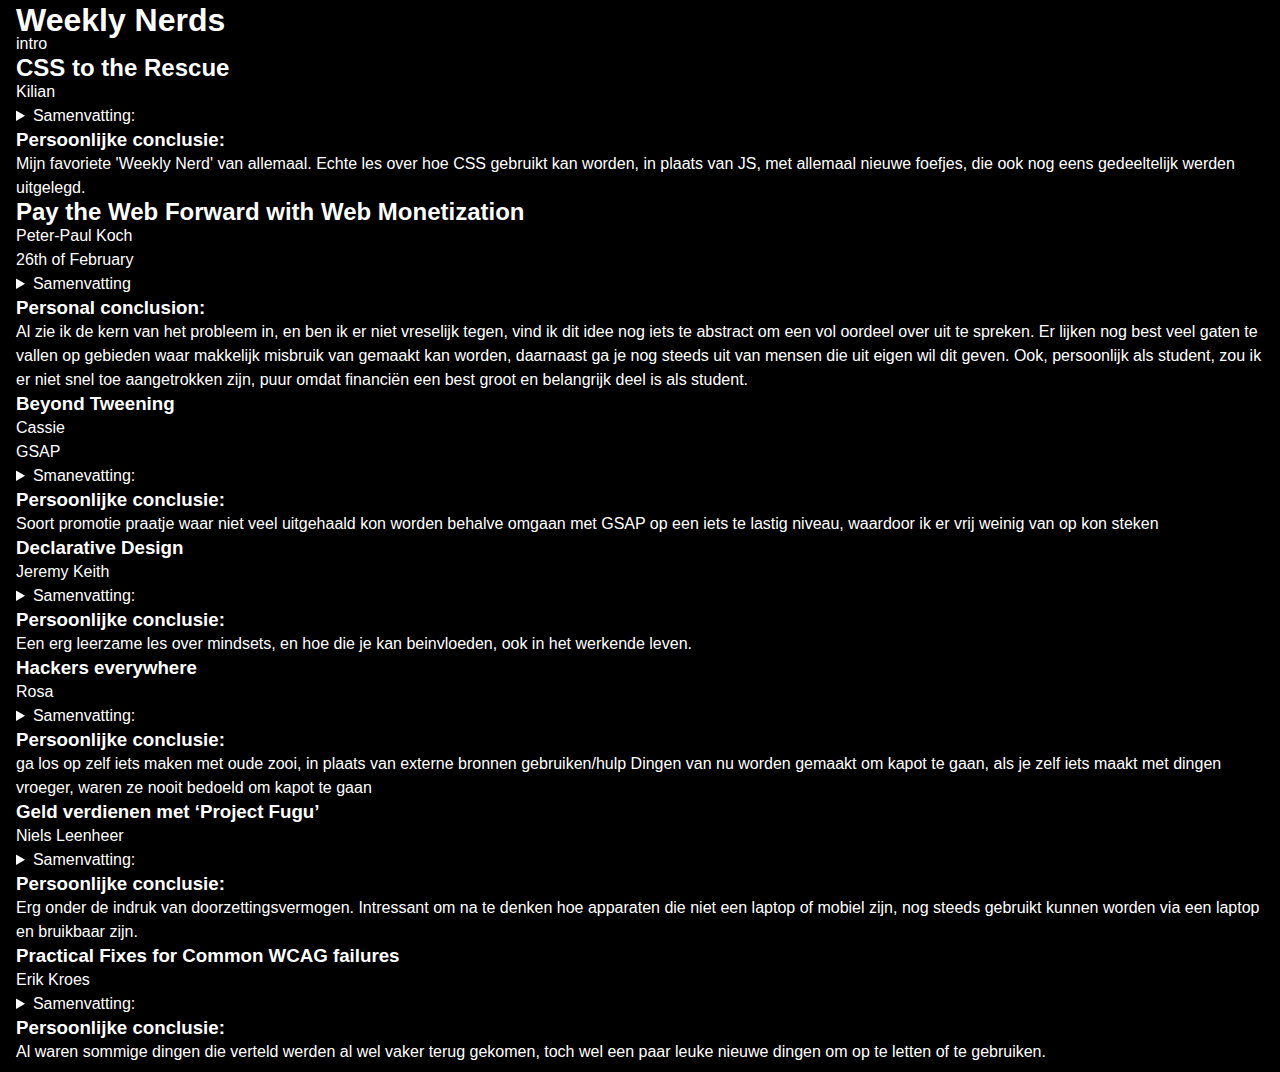
<file: index.html>
<!DOCTYPE html>
<html lang="en">

<head>
    <meta charset="UTF-8">
    <meta name="viewport" content="width=device-width, initial-scale=1.0">
    <link rel="stylesheet" href="style.css">
    <title>Weekly Nerds</title>
</head>

<body>
    <header>

    </header>
    <main>
        <section>
            <h1>Weekly Nerds</h1>
            <p>intro</p>
        </section>
        <section>
            <ul>
                <li>
                    <article>
                        <h2>CSS to the Rescue</h2>
                        <p>Kilian </p>
                        <details>
                            <summary>Samenvatting:</summary>
                        </details>
                        <h3>Persoonlijke conclusie:</h3>
                        <p>Mijn favoriete 'Weekly Nerd' van allemaal. Echte les over hoe CSS gebruikt kan worden, in
                            plaats van JS, met allemaal nieuwe foefjes, die ook nog eens gedeeltelijk werden uitgelegd.
                        </p>
                    </article>
                </li>
                <li>
                    <article>
                        <h2>Pay the Web Forward with Web Monetization </h2>
                        <p>Peter-Paul Koch</p>
                        <p>26th of February</p>
                        <details>
                            <summary>Samenvatting</summary>
                            1. Why do we think all websites should be free?
                            Komt uit de jaren 90, alle nieuws moest gratis zijn, want mensen moest afleren voor nieuws
                            te betalen.
                            Als websites gratis zijn, zijn ad’s de enige oplossing. Dus ad’s betalen ook niet echt goed.
                            “If you use my articles to cut down your web dev time you are in a B-to-B relationship with
                            me” - Paul Bakaus
                            Websites verlenen je een dienst waar ze een vergoeding voor zouden moeten horen krijgen.
                            Als we zo doorgaan, dan krijgen we uiteindelijk alleen maar te zien wat de rijke idioten
                            willen dat we zien.
                            “Het maakt niet uit wat de hype is, als er maar een hype is.”
                            We moeten leren zelf voor toegang tot websites leren te betalen, anders verliezen we tegen
                            de
                            “We need to take back the web.” -> maar geld?
                            Het is een gewoonte, een slechte gewoonte met niet te betalen voor de inspiratie en info.

                            2. What do you want?
                            Thou shalt pay or else! Dat is wel een beetje eng. Maar wat als we het niet doen?
                            Er is geen morele plicht om te betalen, maar wel serieus gaan nadenken.
                            Als developers niet betaald worden, verliezen ze tijd om geld te verdienen, veel tijd die
                            het op ten duur niet waard is
                            Een systeem dat iedereen kan gebruiken om toffe websites te betalen -> duidelijke eigenaar
                            Uit onszelf betalen voor websites die leuk zijn/goed zijn
                            We stream money. Tegen clickbaits.

                            3. How? How you pay online?
                            Betalen online is best vaak een beetje gedoe.
                            - Een portemonnee/bankrekening
                            - Met financiële systemen kunnen praten
                            - Daarvoor moet je jezelf bewijzen aan de bank
                            - Er zijn heel veel regels en wetten hiervoor die moeten worden nageleefd en worden gecheckt
                            door mensen die niet super snel zijn
                            - Crypto mag de pot op = eens
                            - Extension voor chrome en de rest
                            - Hoeveel zijn mensen bereid aan tijd de besteden
                            Dit moet een sociale oplossing zijn. Een mindset.
                            Er is vertrouwen hiervoor nodig.
                            Site zet nu de prijs, maar er is bewust gekozen dit niet te doen, als bezoeker bepaal jij
                            wat jij betaalt voor de site.

                            4. Support
                            Extension “Web Monetization” -> rel="monetization” + href=“https:///wallet.example/ppk”
                            Web Monteization Agent
                            1. Browser finds link
                            2. Het doen van de betalingen
                            3. Er wordt even event afgeschoten

                            Kijken wat voor reactie komt uit de web dev’s wanneer ze betaald worden.
                            Post-paid. Werkt offline. Minder requests. Maar wordt later betaald, en payment data moet
                            worden opgeslagen.
                            Elke link tag krijgt hetzelfde voor dingen zoals wikipedia. Er is NOG geen verschil voor een
                            verdeel sleutel.
                            De hoeveelheid informatie in een seconde is in elke taal hetzelfde.
                        </details>
                        <h3>Personal conclusion:</h3>
                        <p>Al zie ik de kern van het probleem in, en ben ik er niet vreselijk tegen, vind ik dit idee
                            nog iets te abstract om een vol oordeel over uit te spreken. Er lijken nog best veel gaten
                            te vallen op gebieden waar makkelijk misbruik van gemaakt kan worden, daarnaast ga je nog
                            steeds uit van mensen die uit eigen wil dit geven. Ook, persoonlijk als student, zou ik er
                            niet snel toe aangetrokken zijn, puur omdat financiën een best groot en belangrijk deel is
                            als student.</p>
                    </article>
                </li>
                <li>
                    <article>
                        <h3>Beyond Tweening</h3>
                        <p>Cassie</p>
                        <p>GSAP</p>
                        <details>
                            <summary>Smanevatting:</summary>
                            Animation library for the web that allows to animate EVERYTHING
                            GSP overview:
                            Tweens = singular animation
                            gsap.to(“.box”, { x:200})
                            To = method
                            .box = target


                            Timeline is for a lot of sequences
                            Let tl = gsap.timeline();
                            tl.to(“#green”, {duration: 1, x:918})
                            tl.to(“#green”, {duration: 1, x:918})
                            tl.to(“#green”, {duration: 1, x:918})

                            Extra plugins

                            Boring stuff is done behind the scene

                            GSAP = a tool animation toolbox with everything

                            Quick setter(direct heel snel, maar geen ease, etc)
                            Quick to (animate possible)

                            Utils:
                            utils.random(between number 1, number 2, snapped to the closest increment of number)
                            Or
                            ([“array’]) also possible
                            Possible in a variety of
                            Repeat/repeatRefresh/invalidate

                            mapRange()
                            Map animation to range of screen

                            utils.wrap
                            Wrapping around, not based on pixels but on screen size

                            utils.pipe()
                            Pipe through different values
                            .snap 200

                            Let ease do the work
                            Custom eases, even repeat

                            matchMedia() basically like media queries, device orientation, pointer events
                            Adding conditions: (prefers-reduced-motion: reduce), adjust animations

                            globalTimeline.timeScale <- speeds up the animation Control methods play(), pause, resume,
                                reverse, restart, skip/progress Helper functions Container animation (scroll trigger
                                within a scroll trigger) MotionPathHelper so you can edit path follower SVG stuff On
                                quick hover different animation, then longer hover Add pause in the middle of the
                                animation </details>
                                <h3>Persoonlijke conclusie:</h3>
                                <p>Soort promotie praatje waar niet veel uitgehaald kon worden behalve omgaan met GSAP
                                    op een iets te lastig niveau, waardoor ik er vrij weinig van op kon steken</p>
                    </article>
                </li>
                <li>
                    <article>
                        <h3>Declarative Design </h3>
                        <p>Jeremy Keith</p>
                        <details>
                            <summary>Samenvatting:</summary>
                        </details>
                        <h3>Persoonlijke conclusie:</h3>
                        <p>Een erg leerzame les over mindsets, en hoe die je kan beinvloeden, ook in het werkende leven.
                        </p>
                    </article>
                </li>
                <li>
                    <article>
                        <h3>Hackers everywhere</h3>
                        <p>Rosa</p>
                        <details>
                            <summary>Samenvatting:</summary>
                            Hacker is a person skilled information technology who achieves goals by nonstandard
                            Je backed draaien op google sheet
                            Je eigen CMS bouwen omdat je net iets specifieks zoekt
                            Acties om zoveel mogelijk niet afhankelijk te zijn van externe bronnen
                            Platform-agnostisch worden/zijn, zodat je kunt kiezen welke ingrediënt je nodigt hebt om je
                            doel te bereiken

                            DIY ethos, 70’ punk movement, the act of using custom electronic devices to get free long
                            distance phone calls
                            If is do it yourself not plan it yourself,
                            Yourself but not alone
                            Wat gebeurt er als? -> helpt als vraag -> inspect
                            Aanrader om met imagemagic te gaan spelen

                            Keep it simple, stupid
                            Learn by trying
                            Bash kan een uitdaging zijn

                            Hacklabs zijn handig om andere hackers/nerds te ontmoeten
                            Samen kloten met code
                            Elkaar helpen en ondersteunen in van alles
                            Elektronica voor beginners

                            Bij oudere apparaten kun je nog goed zien wat er gebeurt
                            Er ontstaan steeds meer onrepareerbare black boxes
                            Abstracties cloud opmeting illusie dat er geen fysieke servers meer bestaan
                            Vibe coding in plaats begrijpen wat float is
                            Wordt je eigen PC steeds meer een black box en daarmee steeds van jou.
                        </details>
                        <h3>Persoonlijke conclusie:</h3>
                        <p>ga los op zelf iets maken met oude zooi, in plaats van externe bronnen gebruiken/hulp
                            Dingen van nu worden gemaakt om kapot te gaan, als je zelf iets maakt met dingen vroeger,
                            waren ze nooit bedoeld om kapot te gaan</p>
                    </article>
                </li>
                <li>
                    <article>
                        <h3>Geld verdienen met ‘Project Fugu’</h3>
                        <p>Niels Leenheer</p>
                        <details>
                            <summary>Samenvatting:</summary>
                        </details>
                        <h3>Persoonlijke conclusie:</h3>
                        <p>Erg onder de indruk van doorzettingsvermogen. Intressant om na te denken hoe apparaten die
                            niet een laptop of mobiel zijn, nog steeds gebruikt kunnen worden via een laptop en
                            bruikbaar zijn.</p>
                    </article>
                </li>
                <li>
                    <article>
                        <h3>Practical Fixes for Common WCAG failures</h3>
                        <p>Erik Kroes</p>
                        <details>
                            <summary>Samenvatting:</summary>
                        </details>
                        <h3>Persoonlijke conclusie:</h3>
                        <p>Al waren sommige dingen die verteld werden al wel vaker terug gekomen, toch wel een paar
                            leuke nieuwe dingen om op te letten of te gebruiken.</p>
                    </article>
                </li>
            </ul>
        </section>
    </main>
</body>

</html>
</file>
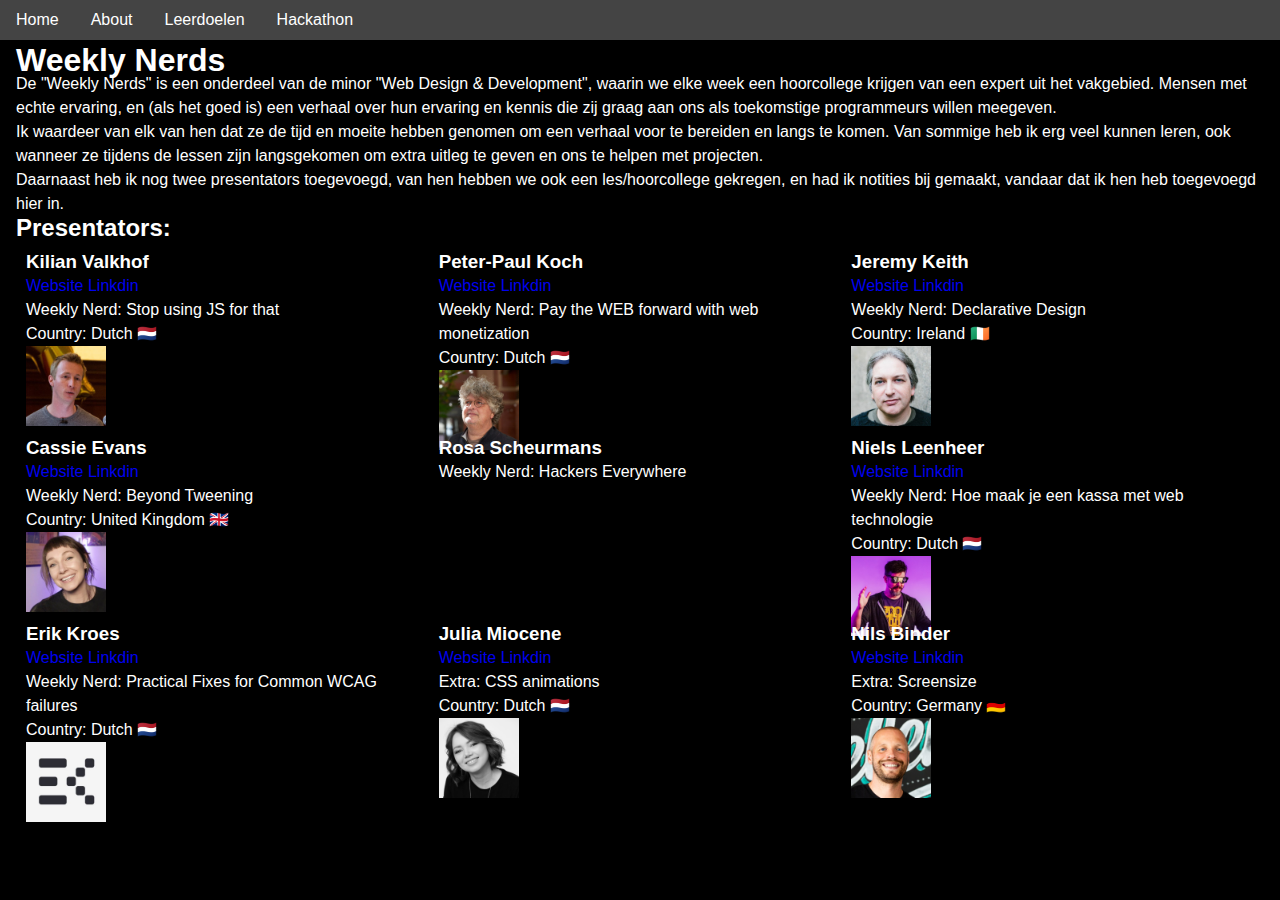
<file: about.html>
<!DOCTYPE html>
<html lang="en">

<head>
    <meta charset="UTF-8">
    <meta name="viewport" content="width=device-width, initial-scale=1.0">
    <link rel="stylesheet" href="style.css">
    <title>About</title>
</head>

<body>
    <header>
        <nav>
            <ul>
                <a href="/index.html">
                    <li>Home</li>
                </a>
                <a href="/about.html">
                    <li>About</li>
                </a>
                <a href="/leerdoelen.html">
                    <li>Leerdoelen</li>
                </a>
                <a href="/hackathon.html">
                    <li>Hackathon</li>
                </a>
            </ul>
        </nav>
    </header>
    <main>
        <section>
            <h1>Weekly Nerds</h1>
            <p>De "Weekly Nerds" is een onderdeel van de minor "Web Design & Development", waarin we elke week een
                hoorcollege krijgen van een expert uit het vakgebied. Mensen met echte ervaring, en (als het goed is)
                een verhaal over hun ervaring en kennis die zij graag aan ons als toekomstige programmeurs willen
                meegeven.</p>
            <p>Ik waardeer van elk van hen dat ze de tijd en moeite hebben genomen om een verhaal voor te bereiden en
                langs te komen. Van sommige heb ik erg veel kunnen leren, ook wanneer ze tijdens de lessen zijn
                langsgekomen om extra uitleg te geven en ons te helpen met projecten.</p>
            <p>Daarnaast heb ik nog twee presentators toegevoegd, van hen hebben we ook een les/hoorcollege gekregen, en
                had ik notities bij gemaakt, vandaar dat ik hen heb toegevoegd hier in.</p>
        </section>
        <section>
            <h2>Presentators:</h2>
            <ul class="overzicht">
                <li>
                    <h3>Kilian Valkhof</h3>
                    <a href="https://kilianvalkhof.com/">Website</a>
                    <a href="https://www.linkedin.com/in/kilianvalkhof/?originalSubdomain=nl">Linkdin</a>
                    <p>Weekly Nerd: Stop using JS for that</p>
                    <p>Country: Dutch 🇳🇱</p>
                    <img src="./images/KilianValkhof.jpeg" alt="Foto van Kilian Valkhof">
                </li>
                <li>
                    <h3>Peter-Paul Koch</h3>
                    <a href="https://www.quirksmode.org/about/">Website</a>
                    <a href="https://www.linkedin.com/in/peter-paul-koch-b0b9/?originalSubdomain=nl">Linkdin</a>
                    <p>Weekly Nerd: Pay the WEB forward with web monetization</p>
                    <p>Country: Dutch 🇳🇱</p>
                    <img src="./images/peterPaulKoch.jpeg" alt="foto van Peter-Paul Koch">
                </li>
                <li>
                    <h3>Jeremy Keith</h3>
                    <a href="https://adactio.com/">Website</a>
                    <a href="https://www.linkedin.com/in/adactio/?originalSubdomain=uk">Linkdin</a>
                    <p>Weekly Nerd: Declarative Design</p>
                    <p>Country: Ireland 🇮🇪</p>
                    <img src="./images/JeremyKeith.jpeg" alt="Foto van Jeremy Keith">
                </li>
                <li>
                    <h3>Cassie Evans</h3>
                    <a href="https://www.cassie.codes/">Website</a>
                    <a href="https://www.linkedin.com/in/cassie-codes/?originalSubdomain=uk">Linkdin</a>
                    <p>Weekly Nerd: Beyond Tweening</p>
                    <p>Country: United Kingdom 🇬🇧</p>
                    <img src="./images/CassieEvans.jpeg" alt="foto van Cassie Evans">
                </li>
                <li>
                    <h3>Rosa Scheurmans</h3>
                    <p>Weekly Nerd: Hackers Everywhere</p>
                </li>
                <li>
                    <h3>Niels Leenheer</h3>
                    <a href="https://nielsleenheer.com/">Website</a>
                    <a href="https://www.linkedin.com/in/nielsleenheer/?originalSubdomain=nl">Linkdin</a>
                    <p>Weekly Nerd: Hoe maak je een kassa met web technologie</p>
                    <p>Country: Dutch 🇳🇱</p>
                    <img src="./images/nielsLeenheer.jpeg" alt="foto van Niels Leenheer">
                </li>
                <li>
                    <h3>Erik Kroes</h3>
                    <a href="https://www.erikkroes.nl/">Website</a>
                    <a href="https://www.linkedin.com/in/erikkroes/?originalSubdomain=nl">Linkdin</a>
                    <p>Weekly Nerd: Practical Fixes for Common WCAG failures</p>
                    <p>Country: Dutch 🇳🇱</p>
                    <img src="./images/erikKroes.jpeg"
                        alt="foto van het logo van Erik Kroes, een foto van hem was niet beschikbaar">
                </li>
                <li>
                    <h3>Julia Miocene</h3>
                    <a href="https://miocene.io/">Website</a>
                    <a href="https://www.linkedin.com/in/miocene/?locale=en_US">Linkdin</a>
                    <p>Extra: CSS animations </p>
                    <p>Country: Dutch 🇳🇱</p>
                    <img src="./images/juliaMiocene.jpeg" alt="foto van Julia Miocene">
                </li>
                <li>
                    <h3>Nils Binder</h3>
                    <a href="https://ichimnetz.com/">Website</a>
                    <a href="https://www.linkedin.com/in/nils-binder-91b06414b/?originalSubdomain=de">Linkdin</a>
                    <p>Extra: Screensize</p>
                    <p>Country: Germany 🇩🇪</p>
                    <img src="./images/nilsBinder.jpeg" alt="foto van Nils Binder">
                </li>
            </ul>
        </section>
    </main>

</body>

</html>
</file>
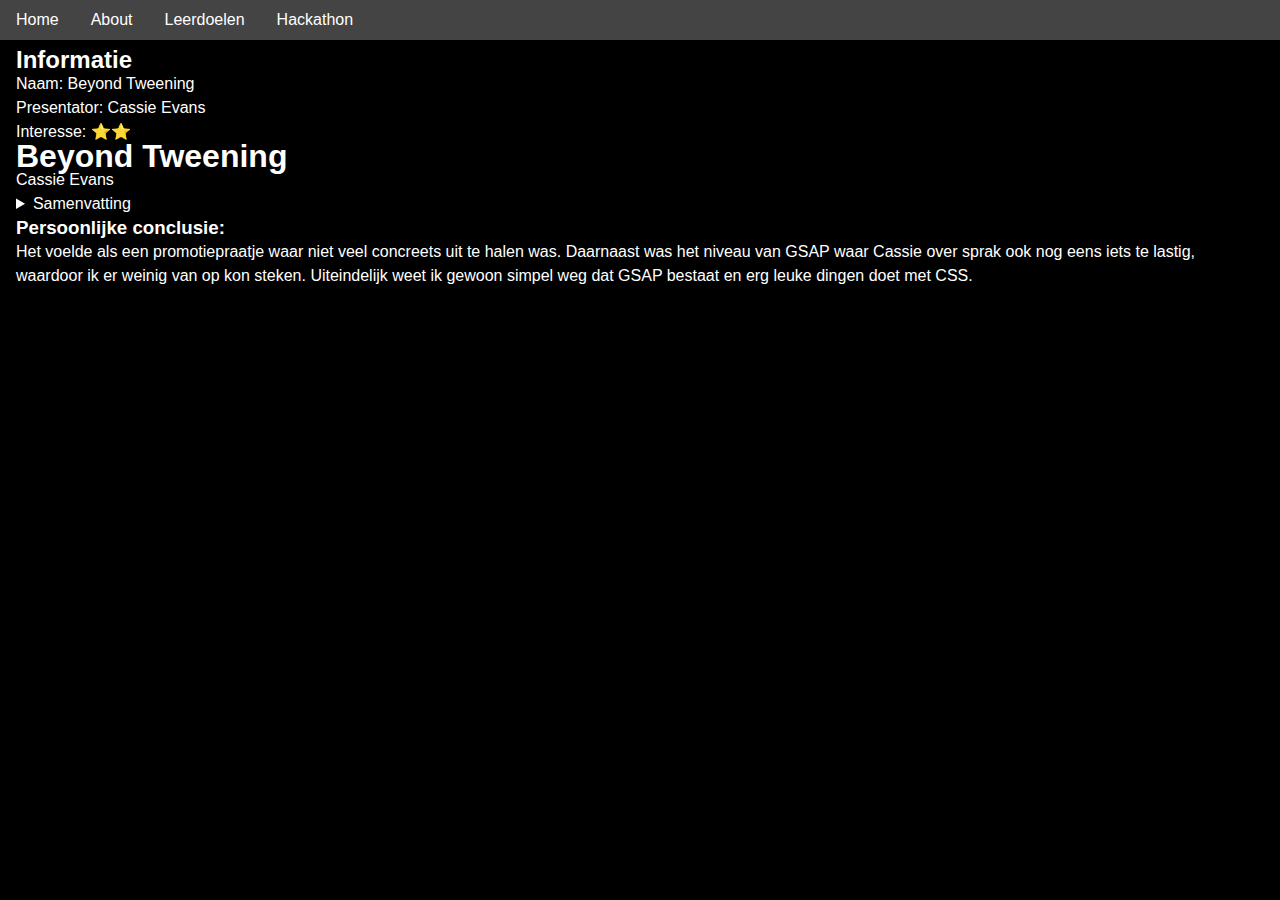
<file: cassieEvans.html>
<!DOCTYPE html>
<html lang="en">

<head>
    <meta charset="UTF-8">
    <meta name="viewport" content="width=device-width, initial-scale=1.0">
    <link rel="stylesheet" href="style.css">
    <title>Beyond Tweening</title>
</head>

<body>
    <header>
        <nav>
            <ul>
                <a href="/index.html">
                    <li>Home</li>
                </a>
                <a href="/about.html">
                    <li>About</li>
                </a>
                <a href="/leerdoelen.html">
                    <li>Leerdoelen</li>
                </a>
                <a href="/hackathon.html">
                    <li>Hackathon</li>
                </a>
            </ul>
        </nav>
    </header>
    <main>
        <aside>
            <h2>Informatie</h2>
            <ul>
                <li>Naam: Beyond Tweening</li>
                <li>Presentator: Cassie Evans</li>
                <li>Interesse: ⭐️⭐️</li>
            </ul>
        </aside>
        <section>
            <h1>Beyond Tweening</h1>
            <p>Cassie Evans</p>
            <article>
                <details>
                    <summary>Samenvatting</summary>
                    <ol>
                        <li>
                            <h2>GSAP Overview</h2>
                            <p>GSAP is an animation library for the web that allows animating everything.</p>
                            <ul>
                                <li>Tweens: Singular animations (e.g., <code>gsap.to(".box", { x:200 })</code>).</li>
                                <li>Timelines: For sequencing multiple animations (e.g.,
                                    <code>let tl = gsap.timeline();</code>).</li>
                            </ul>
                        </li>
                        <li>
                            <h2>Extra Plugins and Utilities</h2>
                            <ul>
                                <li>QuickSetter: Direct and fast animations without easing.</li>
                                <li>Utils: Functions like <code>utils.random()</code>, <code>utils.wrap()</code>, and
                                    <code>utils.pipe()</code>.</li>
                                <li>Custom eases and repeat options.</li>
                            </ul>
                        </li>
                        <li>
                            <h2>Advanced Features</h2>
                            <ul>
                                <li><code>matchMedia()</code>: Similar to media queries for animations.</li>
                                <li>Global timeline controls: <code>timeScale</code>, <code>play()</code>,
                                    <code>pause()</code>, etc.</li>
                                <li>Scroll-triggered animations and motion path helpers.</li>
                            </ul>
                        </li>
                    </ol>
                </details>
                <h3>Persoonlijke conclusie:</h3>
                <p>Het voelde als een promotiepraatje waar niet veel concreets uit te halen was. Daarnaast was het niveau van GSAP waar Cassie over sprak ook nog eens iets te
                    lastig, waardoor ik er weinig van op kon steken. Uiteindelijk weet ik gewoon simpel weg dat GSAP bestaat en erg leuke dingen doet met CSS.</p>
            </article>
        </section>
    </main>

</body>

</html>
</file>
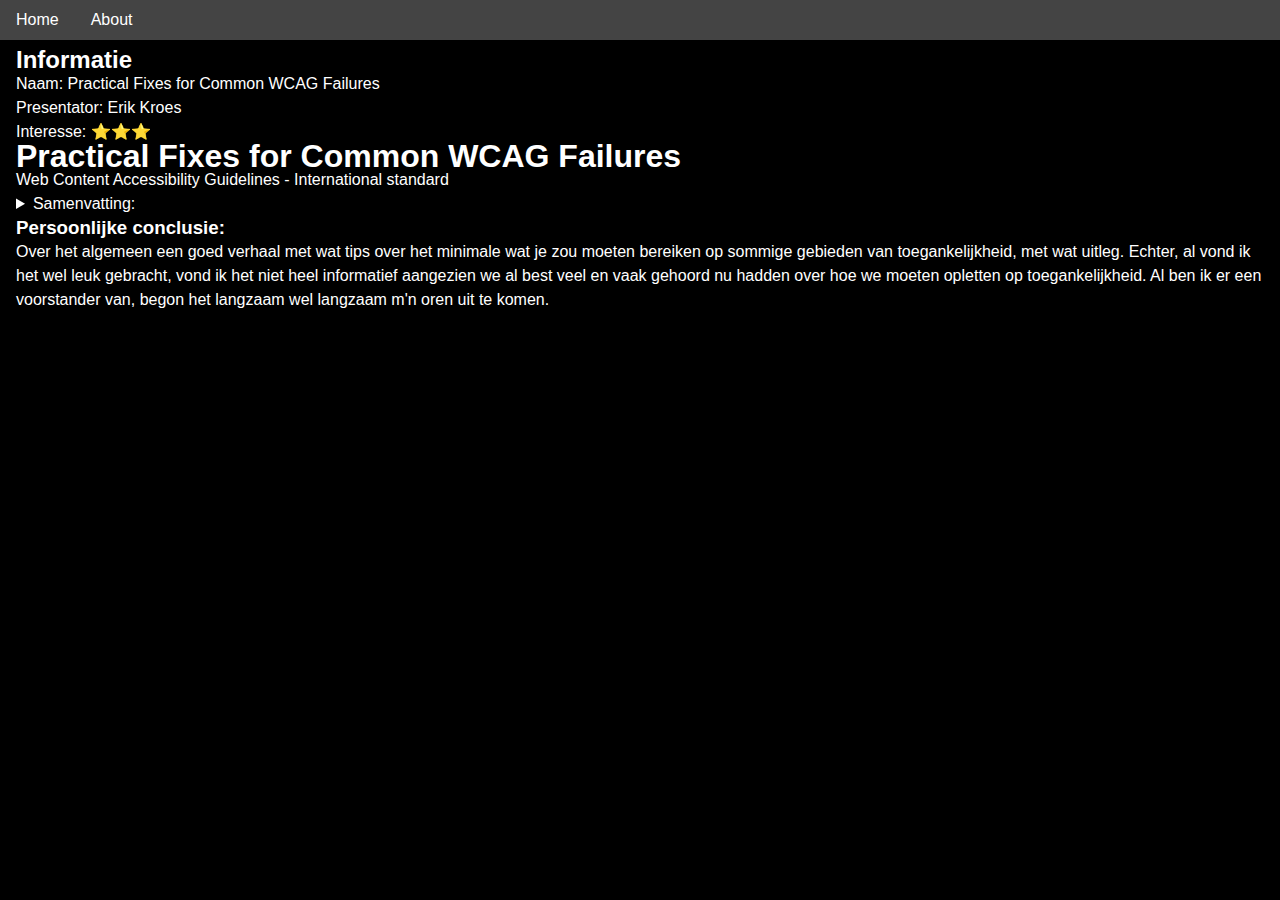
<file: erikKroes.html>
<!DOCTYPE html>
<html lang="en">

<head>
    <meta charset="UTF-8">
    <meta name="viewport" content="width=device-width, initial-scale=1.0">
    <link rel="stylesheet" href="style.css">
    <title>Practical Fixes for Common WCAG Failures</title>
</head>

<body>
    <header>
        <nav>
            <ul>
                <li><a href="./index.html">Home</a></li>
                <li><a href="/about.html">About</a></li>
            </ul>
        </nav>
    </header>
    <main>
        <aside>
            <h2>Informatie</h2>
            <ul>
                <li>Naam: Practical Fixes for Common WCAG Failures</li>
                <li>Presentator: Erik Kroes</li>
                <li>Interesse: ⭐️⭐️⭐️</li>
            </ul>
        </aside>
        <section>
            <h1>Practical Fixes for Common WCAG Failures</h1>
            <p>Web Content Accessibility Guidelines - International standard</p>
            <details>
                <summary>Samenvatting:</summary>
                <ol>
                    <li>
                        <strong>What is it?</strong> An accessible product is a product that’s usable by everybody,
                        including people with abilities. It doesn’t mean it has great usability. Just that it’s
                        technically usable. An accessible building has a hole in the wall.
                    </li>
                    <li>
                        <strong>Keyboard:</strong> Pressing the tab key should take you to every interactive element in
                        an intuitive order. Pressing shift+tab should take you the opposite way. If you can reach and
                        use every bit of functionality you’re off to a good start.
                        <ul>
                            <li>No skip link (first item on the page, you go immediate to the content of the page)</li>
                            <li>Uncontrolled focus state (facial confirmation, you wanna see where you are)</li>
                            <li>Div = button??</li>
                        </ul>
                    </li>
                    <li>
                        <strong>Contrast:</strong> Everything should be on a reasonable contrast… duh. Sun problems.
                        User interface components and states should have a contrast ratio of at least 3:1. Measure this
                        ratio against their surrounding colours. The contrast ratio of large text (at least 24px, or at
                        least 19px and bold) should be 3:1 or more. All other text should be at least 4.5:1. These are
                        minimum requirements, not goals.
                        <ul>
                            <li>Placeholders. No like. Issues. Low in contrast. Helper text above instead?</li>
                            <li>Branding colours. UX/organisational challenge.</li>
                            <li>States. Hovering, etc.</li>
                        </ul>
                    </li>
                    <li>
                        <strong>Alternatives:</strong> Offer captions for video. Offer a transcript for podcasts. For
                        images, offer text alternatives. Text alternatives should convey the purpose of the image or the
                        content of the image. A decorative image needs no alternative.
                        <ul>
                            <li>Images in buttons or links</li>
                            <li>Video content</li>
                        </ul>
                    </li>
                    <li>
                        <strong>Sizing:</strong> How to test sizing compare a mobile phone to a tablet, a laptop or a
                        PC. No screen size is the same. Make sure that what you make offers the same content and
                        functionality to all sizes. Let people experience it at whatever size they want or need. Stop
                        testing on your own system. We ain’t gonna give our laptop to the user are we?
                        <ul>
                            <li>Designs not made for 320 pixels width</li>
                            <li>Eternal content</li>
                        </ul>
                    </li>
                </ol>
                <p>Improve in general experience, relatively easy, and common.</p>
            </details>
            <h3>Persoonlijke conclusie:</h3>
            <p>Over het algemeen een goed verhaal met wat tips over het minimale wat je zou moeten bereiken op sommige gebieden van toegankelijkheid, met wat
                uitleg. Echter, al vond ik het wel leuk gebracht, vond ik het niet heel informatief aangezien we al best
                veel en vaak gehoord nu hadden over hoe we moeten opletten op toegankelijkheid. Al ben ik er een
                voorstander van, begon het langzaam wel langzaam m'n oren uit te komen.</p>
        </section>
    </main>
</body>

</html>
</file>
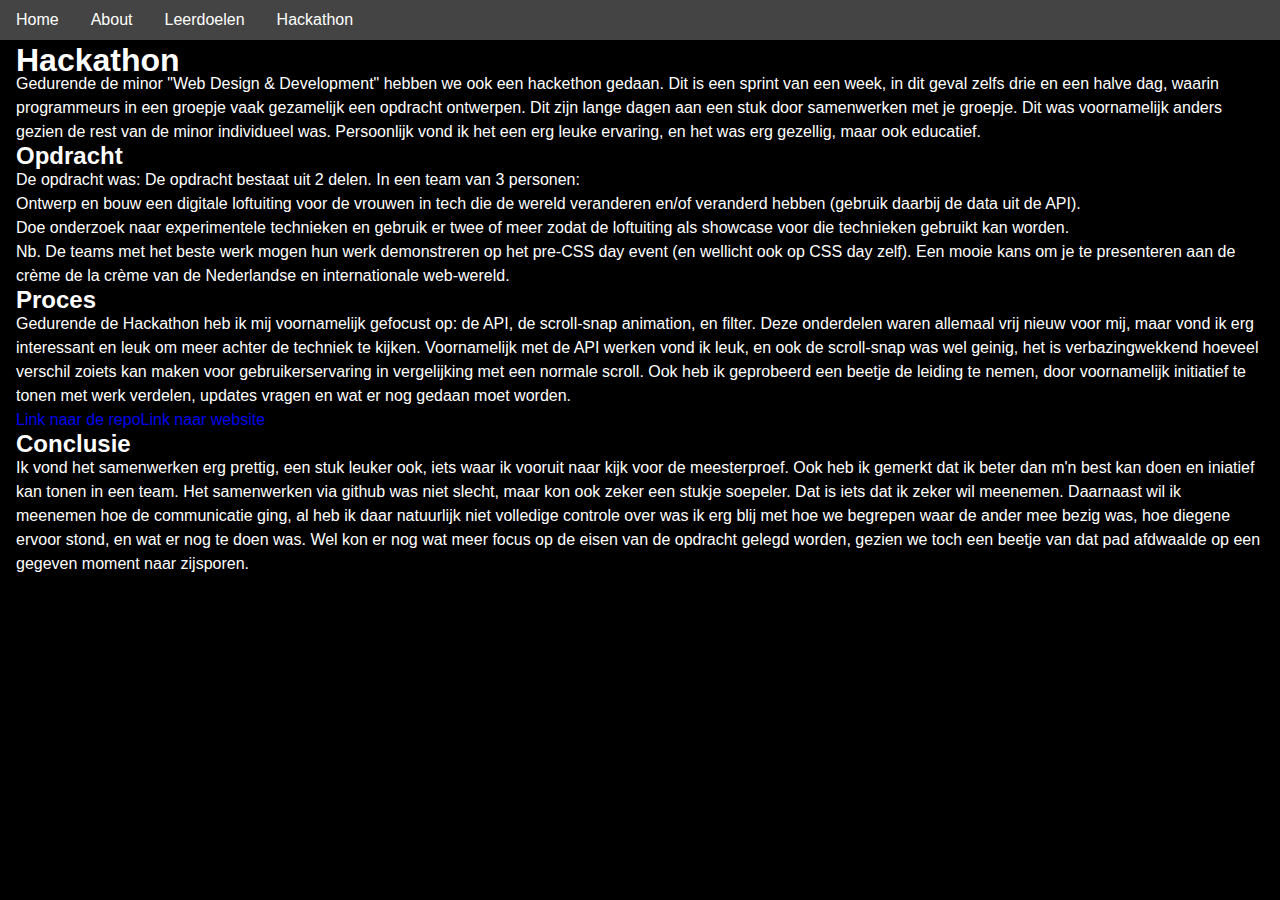
<file: hackathon.html>
<!DOCTYPE html>
<html lang="en">

<head>
    <meta charset="UTF-8">
    <meta name="viewport" content="width=device-width, initial-scale=1.0">
    <link rel="stylesheet" href="style.css">
    <title>Hackathon</title>
</head>

<body>
    <header>
        <nav>
            <ul>
                <a href="/index.html">
                    <li>Home</li>
                </a>
                <a href="/about.html">
                    <li>About</li>
                </a>
                <a href="/leerdoelen.html">
                    <li>Leerdoelen</li>
                </a>
                <a href="/hackathon.html">
                    <li>Hackathon</li>
                </a>
            </ul>
        </nav>
    </header>
    <main>
        <section>
            <h1>Hackathon</h1>
            <p>Gedurende de minor "Web Design & Development" hebben we ook een hackethon gedaan. Dit is een sprint van
                een week, in dit geval zelfs drie en een halve dag, waarin programmeurs in een groepje vaak gezamelijk
                een opdracht ontwerpen. Dit zijn lange dagen aan een stuk door samenwerken met je groepje. Dit was
                voornamelijk anders gezien de rest van de minor individueel was. Persoonlijk vond ik het een erg leuke
                ervaring, en het was erg gezellig, maar ook educatief.</p>
            <h2>Opdracht</h2>
            <p>De opdracht was: De opdracht bestaat uit 2 delen. In een team van 3 personen:</p>
            <ul>
                <li>Ontwerp en bouw een digitale loftuiting voor de vrouwen in tech die de wereld veranderen en/of
                    veranderd hebben (gebruik daarbij de data uit de API).</li>
                <li>Doe onderzoek naar experimentele technieken en gebruik er twee of meer zodat de loftuiting als
                    showcase voor die technieken gebruikt kan worden.</li>
                <li> Nb. De teams met het beste werk mogen hun werk demonstreren op het pre-CSS day event (en wellicht
                    ook op CSS day zelf). Een mooie kans om je te presenteren aan de crème de la crème van de
                    Nederlandse en internationale web-wereld.</li>
            </ul>
        </section>
        <section>
            <h2>Proces</h2>
            <p>Gedurende de Hackathon heb ik mij voornamelijk gefocust op: de API, de scroll-snap animation, en filter.
                Deze onderdelen waren allemaal vrij nieuw voor mij, maar vond ik erg interessant en leuk om meer achter
                de techniek te kijken. Voornamelijk met de API werken vond ik leuk, en ook de scroll-snap was wel
                geinig, het is verbazingwekkend hoeveel verschil zoiets kan maken voor gebruikerservaring in
                vergelijking met een normale scroll. Ook heb ik geprobeerd een beetje de leiding te nemen, door
                voornamelijk initiatief te tonen met werk verdelen, updates vragen en wat er nog gedaan moet worden.</p>
                <a href="https://github.com/Arr1s/womanWideTech">Link naar de repo</a><a href="https://arr1s.github.io/womanWideTech/">Link naar website</a>
        </section>
        <section>
            <h2>Conclusie</h2>
            <p>Ik vond het samenwerken erg prettig, een stuk leuker ook, iets waar ik vooruit naar kijk voor de meesterproef. Ook heb ik gemerkt dat ik beter dan m'n best kan doen en iniatief kan tonen in een team. Het samenwerken via github was niet slecht, maar kon ook zeker een stukje soepeler. Dat is iets dat ik zeker wil meenemen. Daarnaast wil ik meenemen hoe de communicatie ging, al heb ik daar natuurlijk niet volledige controle over was ik erg blij met hoe we begrepen waar de ander mee bezig was, hoe diegene ervoor stond, en wat er nog te doen was. Wel kon er nog wat meer focus op de eisen van de opdracht gelegd worden, gezien we toch een beetje van dat pad afdwaalde op een gegeven moment naar zijsporen. </p>
        </section>
    </main>

</body>

</html>
</file>
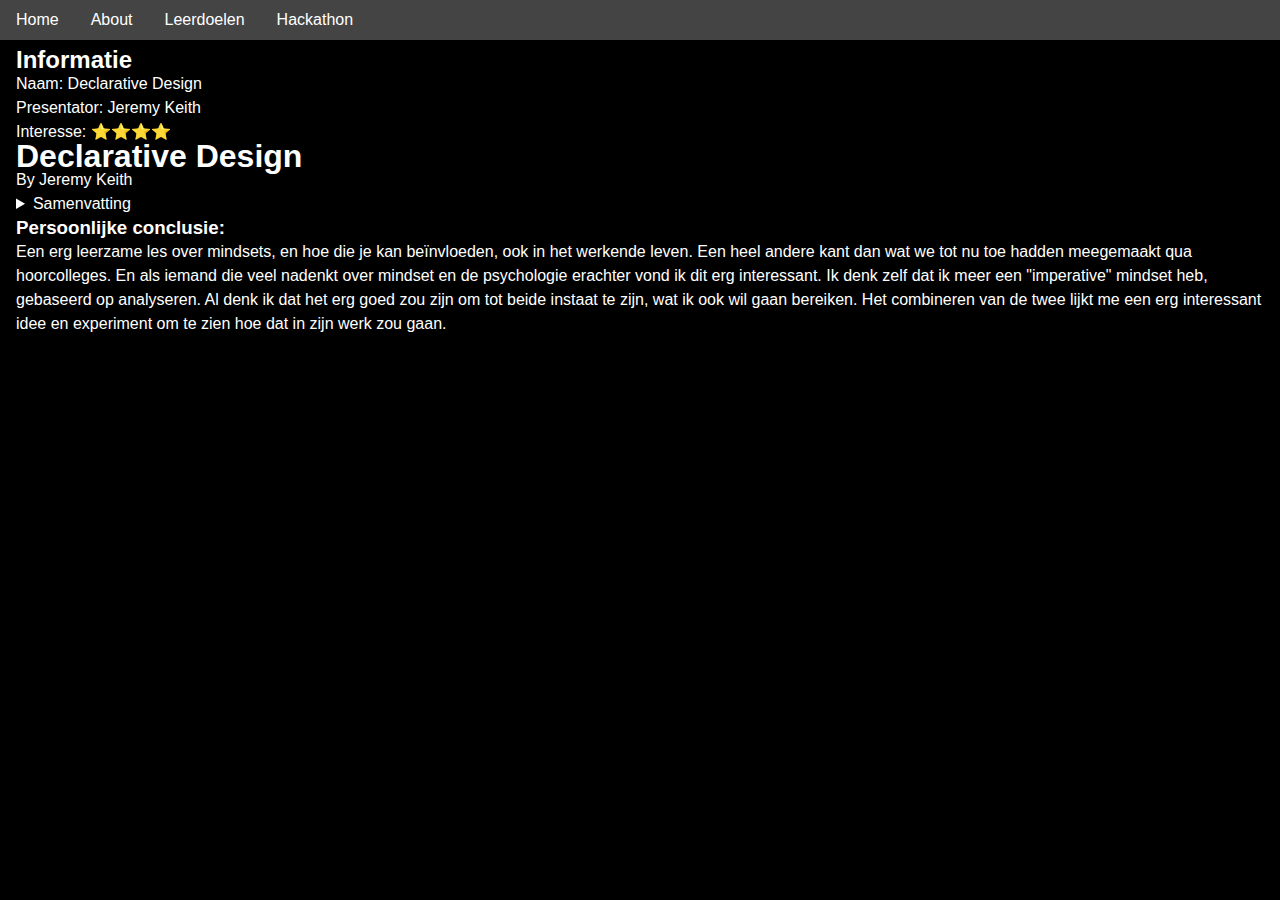
<file: jeremyKeith.html>
<!DOCTYPE html>
<html lang="en">

<head>
    <meta charset="UTF-8">
    <meta name="viewport" content="width=device-width, initial-scale=1.0">
    <link rel="stylesheet" href="style.css">
    <title>Declarative Design</title>
</head>

<body>
    <header>
        <nav>
            <ul>
                <a href="/index.html">
                    <li>Home</li>
                </a>
                <a href="/about.html">
                    <li>About</li>
                </a>
                <a href="/leerdoelen.html">
                    <li>Leerdoelen</li>
                </a>
                <a href="/hackathon.html">
                    <li>Hackathon</li>
                </a>
            </ul>
        </nav>
    </header>
    <main>
        <aside>
            <h2>Informatie</h2>
            <ul>
                <li>Naam: Declarative Design</li>
                <li>Presentator: Jeremy Keith</li>
                <li>Interesse: ⭐️⭐️⭐️⭐️</li>
            </ul>
        </aside>
        <section>
            <h1>Declarative Design</h1>
            <p>By Jeremy Keith</p>
            <article>
                <details>
                    <summary>Samenvatting</summary>
                    <ol>
                        <li>
                            <h2>Just like Music</h2>
                            <p>Two different ways to approach music:</p>
                            <ul>
                                <li>Classical approach: Notate everything down, writing sheet music, duration, pitch,
                                    etc.</li>
                                <li>Jazz approach: Some sketches, no rehearsal, improvising a bunch.</li>
                            </ul>
                            <p>Parallel in the world of programming:</p>
                            <ul>
                                <li>Imperative: Describe how a program should work step by step. Most programming
                                    languages are imperative, giving a lot of control.</li>
                                <li>Declarative: Specify the output you want without describing the steps.
                                    Domain-specific, less powerful but easier to learn (e.g., SQL).</li>
                            </ul>
                        </li>
                        <li>
                            <h2>How does that apply to the World Wide Web?</h2>
                            <ul>
                                <li>HTML: Declarative, very fault-tolerant, ignores what it doesn’t understand.</li>
                                <li>CSS: Also declarative, every line is a suggestion to the browser.</li>
                                <li>JavaScript: Imperative, stops execution if it doesn’t understand something.</li>
                            </ul>
                            <p>Two different mindsets for solutions in programming:</p>
                            <ul>
                                <li>Imperative: Use JavaScript to create a button.</li>
                                <li>Declarative: Use an HTML button element.</li>
                            </ul>
                            <blockquote>“JavaScript should only do what only JavaScript can do.”</blockquote>
                        </li>
                        <li>
                            <h2>Declarative Control</h2>
                            <p>Declarative control is about giving up control and not doing everything yourself.</p>
                            <ul>
                                <li>Example: Use scalable units instead of hard units.</li>
                                <li>Design the extremes and let math handle the in-between.</li>
                            </ul>
                            <p>Resources:</p>
                            <ul>
                                <li><a href="https://utopia.fyi">utopia.fyi</a></li>
                                <li><a href="https://youtube.com/layouthand">YouTube: Jen Simmons - Designing Intrinsic
                                        Layouts</a></li>
                                <li><a href="https://every-layout.dev">Every Layout (Book)</a></li>
                                <li><a href="https://buildexcellentwebsites.es">Build Excellent Websites</a></li>
                            </ul>
                        </li>
                        <li>
                            <h2>Which one is better?</h2>
                            <p>It depends on factors like:</p>
                            <ul>
                                <li>Company culture</li>
                                <li>Management</li>
                                <li>Design systems</li>
                                <li>The medium you’re working in</li>
                            </ul>
                        </li>
                        <li>
                            <h2>Thinking about Thinking</h2>
                            <ul>
                                <li>Analytical thinking: Break down the problem to understand it.</li>
                                <li>Systems thinking: Look at the whole to understand the parts.</li>
                            </ul>
                            <blockquote>“The more you tighten your grip, the more the World Wide Web slips through your
                                fingers.”</blockquote>
                            <p>Recommended reading: <a href="https://alistapart.com/article/dao-of-web-design/">A Dao of
                                    Web Design</a></p>
                        </li>
                    </ol>
                </details>
                <h3>Persoonlijke conclusie:</h3>
                <p>Een erg leerzame les over mindsets, en hoe die je kan beïnvloeden, ook in het werkende leven. Een
                    heel andere kant dan wat we tot nu toe hadden meegemaakt qua hoorcolleges. En als iemand die veel
                    nadenkt over mindset en de psychologie erachter vond ik dit erg interessant. Ik denk zelf dat ik
                    meer een "imperative" mindset heb, gebaseerd op analyseren. Al denk ik dat het erg goed zou zijn om
                    tot beide instaat te zijn, wat ik ook wil gaan bereiken. Het combineren van de twee lijkt me een erg
                    interessant idee en experiment om te zien hoe dat in zijn werk zou gaan.</p>
            </article>
        </section>
    </main>
</body>

</html>
</file>
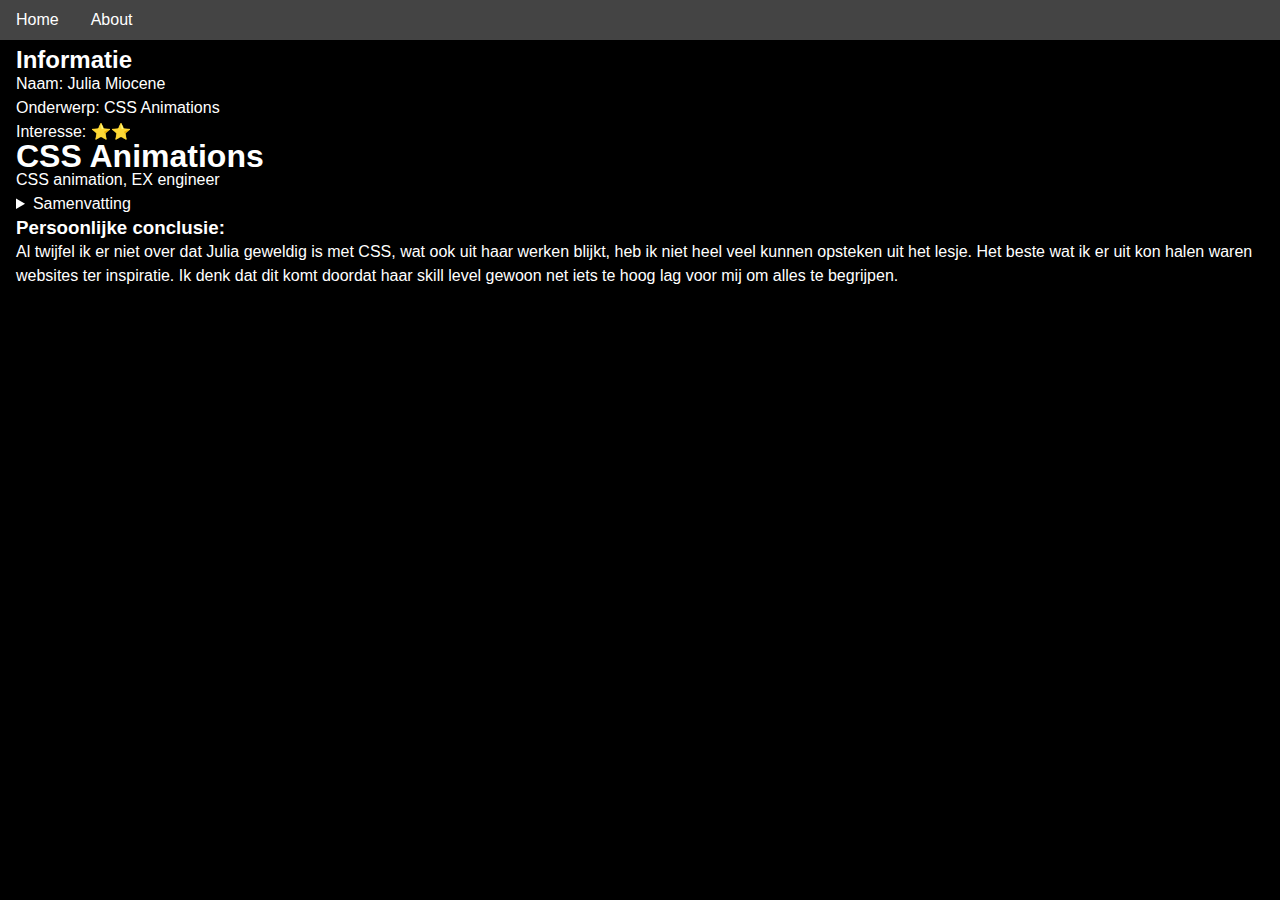
<file: juliaMiocene.html>
<!DOCTYPE html>
<html lang="en">

<head>
    <meta charset="UTF-8">
    <meta name="viewport" content="width=device-width, initial-scale=1.0">
    <link rel="stylesheet" href="style.css">
    <title>CSS Animations</title>
</head>

<body>
    <header>
        <nav>
            <ul>
                <li><a href="./index.html">Home</a></li>
                <li><a href="/about.html">About</a></li>
            </ul>
        </nav>
    </header>
    <main>
        <aside>
            <h2>Informatie</h2>
            <ul>
                <li>Naam: Julia Miocene</li>
                <li>Onderwerp: CSS Animations</li>
                <li>Interesse: ⭐️⭐️</li>
            </ul>
        </aside>
        <section>
            <h1>CSS Animations</h1>
            <p>CSS animation, EX engineer</p>
            <article>
                <details>
                    <summary>Samenvatting</summary>
                    <ul>
                        <li>Using background often</li>
                        <li>Using gradients for shadow, etc</li>
                        <li>If elements aren’t nested they won’t animate “together”</li>
                        <li>3D is all about faking things</li>
                        <li>Creating “lights” and “shadows” manually</li>
                        <ul>
                            <li>Glow/shadow</li>
                            <li>Inner shadow/glow</li>
                        </ul>
                        <li>A character: understand the bone structure, use that to nest in HTML</li>
                        <li>Positioning gradients</li>
                        <li>Understand reality before faking it</li>
                        <li>Color-mix: mix 2 colors</li>
                        <li>Using clip-path to create different shapes</li>
                    </ul>
                    <h3>Some tips:</h3>
                    <ul>
                        <li>Features from SVG without using SVG</li>
                        <li>SVG filters</li>
                        <li>Icons are static, stroke-dash array/offset</li>
                        <li>Don’t animate filters</li>
                    </ul>
                    <h3>Inspiration:</h3>
                    <ul>
                        <li>Mobbin</li>
                        <li>Dribble</li>
                        <li>UI8</li>
                        <li>60FPS</li>
                    </ul>
                    <h3>Slides:</h3>
                    <p><a href="https://Miocene.io/inspire" target="_blank">Miocene.io/inspire</a></p>
                </details>
                <h3>Persoonlijke conclusie:</h3>
                <p>Al twijfel ik er niet over dat Julia geweldig is met CSS, wat ook uit haar werken blijkt, heb ik niet
                    heel veel kunnen opsteken uit het lesje. Het beste wat ik er uit kon halen waren websites ter
                    inspiratie. Ik denk dat dit komt doordat haar skill level gewoon net iets te hoog lag voor mij om
                    alles te begrijpen.</p>
            </article>
        </section>
    </main>
</body>

</html>
</file>
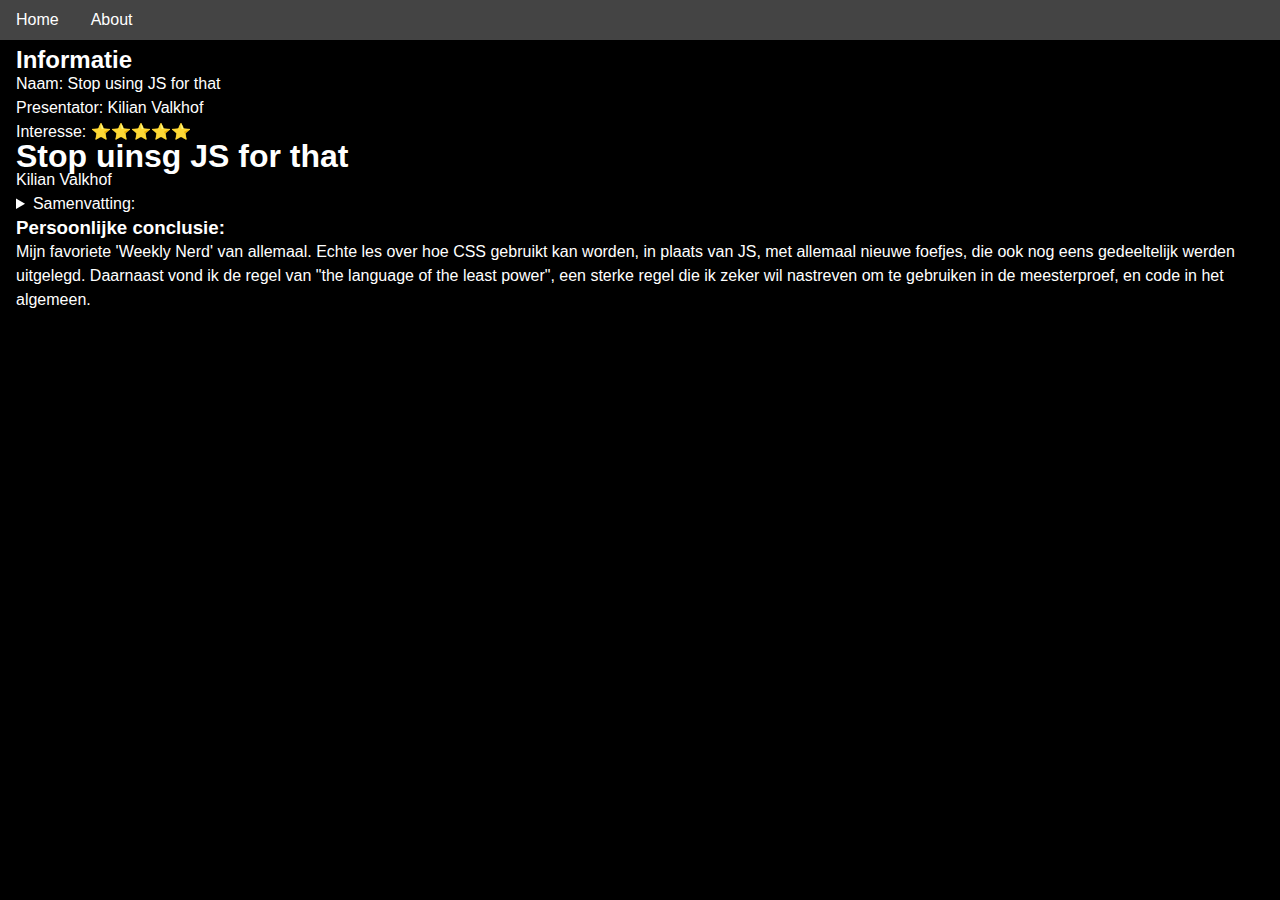
<file: kilianValkhof.html>
<!DOCTYPE html>
<html lang="en">

<head>
    <meta charset="UTF-8">
    <meta name="viewport" content="width=device-width, initial-scale=1.0">
    <link rel="stylesheet" href="style.css">
    <title>Stop using JS for that</title>
</head>

<body>
    <header>
        <nav>
            <ul>
                <li><a href="./index.html">Home</a></li>
                <li><a href="/about.html">About</a></li>
            </ul>
        </nav>
    </header>
    <main>
        <aside>
            <h2>Informatie</h2>
            <ul>
                <li>Naam: Stop using JS for that</li>
                <li>Presentator: Kilian Valkhof</li>
                <li>Interesse: ⭐️⭐️⭐️⭐️⭐️</li>
            </ul>
        </aside>
        <section>
            <h1>Stop uinsg JS for that</h1>
            <p>Kilian Valkhof</p>
            <article>
                <details>
                    <summary>Samenvatting:</summary>
                    <h3>The rule of least power </h3>
                    <p>The rule of the least power betekent, dat je de taal moet gebruiken die het minst krachtig is
                        zodat je alleen maar je "desires" hoeft te vertellen.</p>
                    <p>Handige punten:</p>
                    <ul>
                        <li>CSS is een declaratieve taal, je vertelt wat je wilt en niet hoe je het wilt.</li>
                        <li>Als je het eén keer hebt gebouwd, kun je het altijd terug opzoeken.</li>
                        <li>Zelfs als iets werkt, vraag jezelf: functioneert het ook goed?</li>
                        <li>"appereance: none" -> Browser af! Het is van mij!</li>
                        <li>Ken je het checked sudoselector? :has() -> parent selector</li>
                        <li>Focus (altijd):visble (alleen toetsenbord)</li>
                        <li>De browser mag meer dan jij -> in page transitions </li>
                        <li>Scroll behaviour: smooth</li>
                        <li>Reduced motion -> helpt voor zeeziekte</li>
                        <li>Scroll margin-top (onder de header) -> #target om naar target te scrollen</li>
                        <li>Accordions and modals (gebruik van details en summaries)</li>
                        <li>Dialog: <dialog open> -> modal </dialog>
                        </li>
                        <li>Vervanging voor: alert, prompt, confirm</li>
                    </ul>
                    <p>In de toekomst:</p>
                    <ul>
                        <li> Field sizing: content = input even groot als inhoudt</li>
                        <li>Select:replaced content </li>
                        <li>Scroll driven animations</li>
                    </ul>

                </details>

                <h3>Persoonlijke conclusie:</h3>
                <p>Mijn favoriete 'Weekly Nerd' van allemaal. Echte les over hoe CSS gebruikt kan worden, in
                    plaats van JS, met allemaal nieuwe foefjes, die ook nog eens gedeeltelijk werden uitgelegd.
                    Daarnaast vond ik de regel van "the language of the least power", een sterke regel die ik zeker wil
                    nastreven om te gebruiken in de meesterproef, en code in het algemeen. 
                </p>

            </article>
        </section>

    </main>

</body>

</html>
</file>
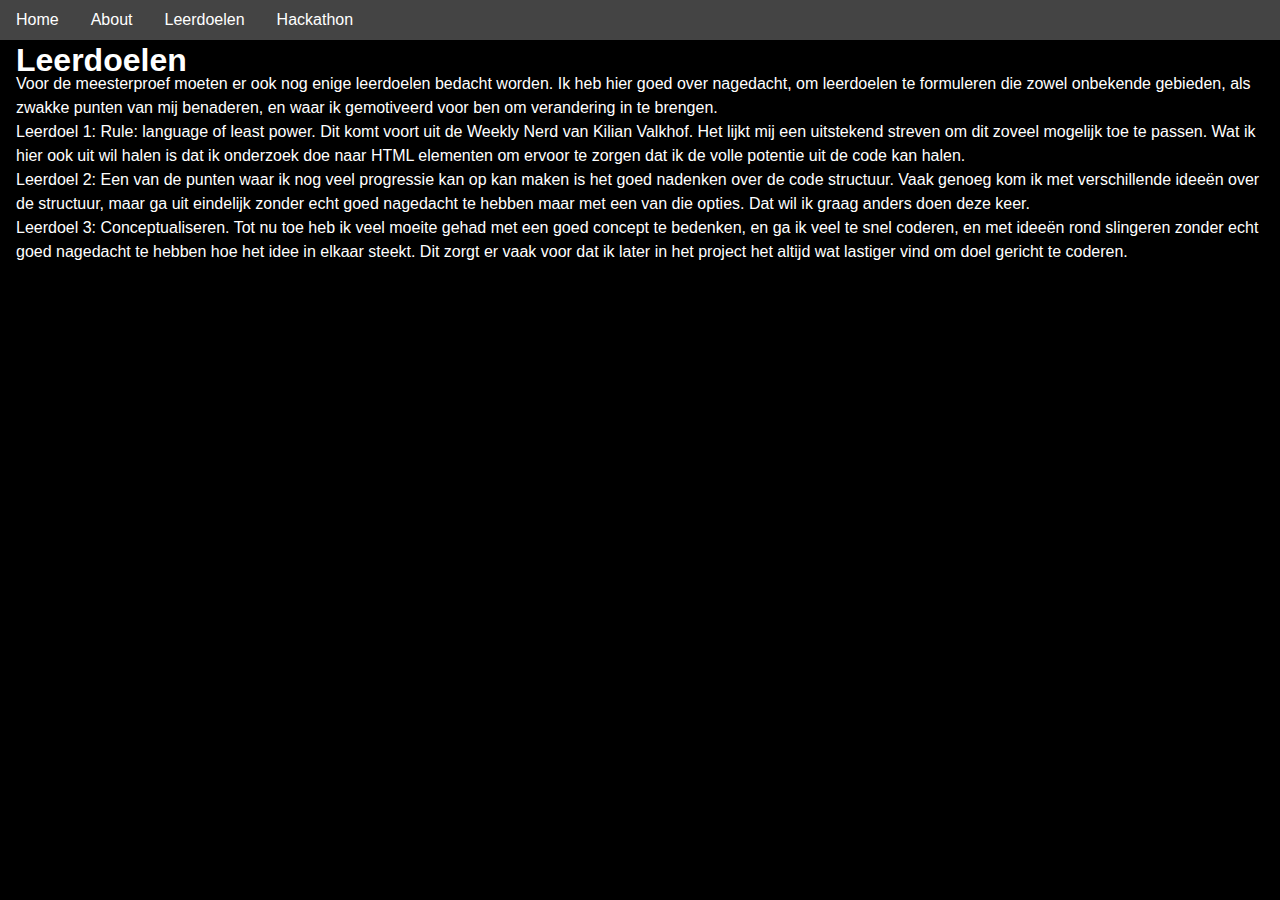
<file: leerdoelen.html>
<!DOCTYPE html>
<html lang="en">

<head>
    <meta charset="UTF-8">
    <meta name="viewport" content="width=device-width, initial-scale=1.0">
    <link rel="stylesheet" href="style.css">
    <title>Leerdoelen</title>
</head>

<body>
    <header>
        <nav>
            <ul>
                <a href="index.html">
                    <li>Home</li>
                </a>
                <a href="about.html">
                    <li>About</li>
                </a>
                <a href="leerdoelen.html">
                    <li>Leerdoelen</li>
                </a>
                <a href="/hackathon.html">
                    <li>Hackathon</li>
                </a>
            </ul>
        </nav>
    </header>
    <main>
        <section class="leerdoelen">
            <h1>Leerdoelen</h1>
            <p>Voor de meesterproef moeten er ook nog enige leerdoelen bedacht worden. Ik heb hier goed over nagedacht,
                om leerdoelen te formuleren die zowel onbekende gebieden, als zwakke punten van mij benaderen, en waar
                ik gemotiveerd voor ben om verandering in te brengen.</p>
            <ul>
                <li>Leerdoel 1: Rule: language of least power. Dit komt voort uit de Weekly Nerd van Kilian Valkhof. Het
                    lijkt mij een uitstekend streven om dit zoveel mogelijk toe te passen. Wat ik hier ook uit wil halen
                    is dat ik onderzoek doe naar HTML elementen om ervoor te zorgen dat ik de volle potentie uit de code
                    kan halen.</li>
                <li>Leerdoel 2: Een van de punten waar ik nog veel progressie kan op kan maken is het goed nadenken over
                    de code structuur. Vaak genoeg kom ik met verschillende ideeën over de structuur, maar ga uit
                    eindelijk zonder echt goed nagedacht te hebben maar met een van die opties. Dat wil ik graag anders
                    doen deze keer.</li>
                <li>Leerdoel 3: Conceptualiseren. Tot nu toe heb ik veel moeite gehad met een goed concept te bedenken,
                    en ga ik veel te snel coderen, en met ideeën rond slingeren zonder echt goed nagedacht te hebben hoe
                    het idee in elkaar steekt. Dit zorgt er vaak voor dat ik later in het project het altijd wat
                    lastiger vind om doel gericht te coderen.</li>
            </ul>
        </section>
    </main>
</body>

</html>
</file>
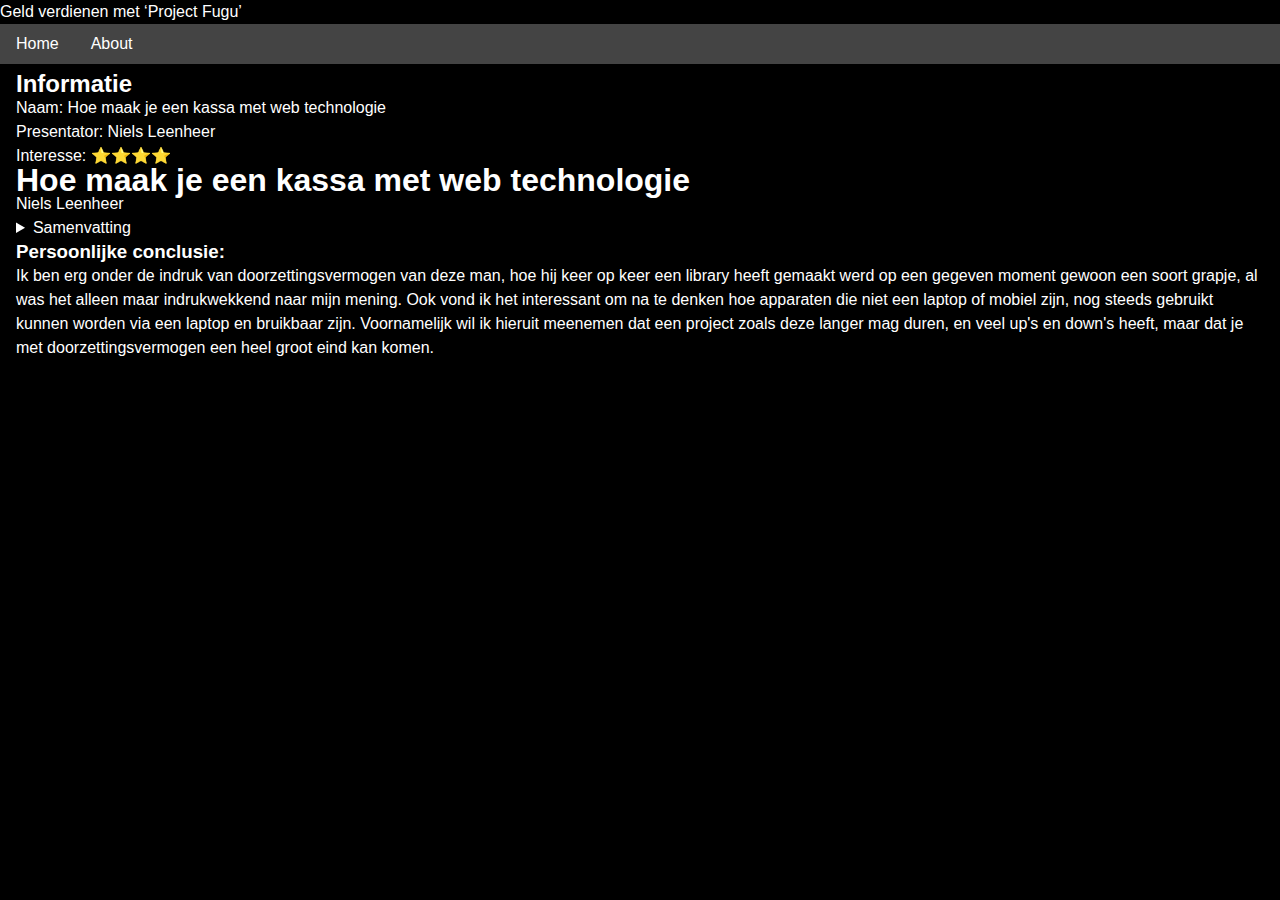
<file: nielsLeenheer.html>
Geld verdienen met ‘Project Fugu’
<!DOCTYPE html>
<html lang="en">

<head>
    <meta charset="UTF-8">
    <meta name="viewport" content="width=device-width, initial-scale=1.0">
    <link rel="stylesheet" href="style.css">
    <title>Hoe maak je een kassa met web technologie</title>
</head>

<body>
    <header>
        <nav>
            <ul>
                <li><a href="./index.html">Home</a></li>
                <li><a href="/about.html">About</a></li>
            </ul>
        </nav>
    </header>
    <main>
        <aside>
            <h2>Informatie</h2>
            <ul>
                <li>Naam: Hoe maak je een kassa met web technologie</li>
                <li>Presentator: Niels Leenheer</li>
                <li>Interesse: ⭐️⭐️⭐️⭐️</li>
            </ul>
        </aside>
        <section>
            <h1>Hoe maak je een kassa met web technologie</h1>
            <p>Niels Leenheer</p>
            <article>
                <details>
                    <summary>Samenvatting</summary>
                    <ol>
                        <li>
                            <h2>Geld verdienen met ‘Project Fugu’</h2>
                            <p>Medeoprichter van salonhub, voor kappers. Erg veel gebruikt/bekend. Het kassa systeem,
                                met behulp van web technologie (en electron?). De software is puur web technologie.</p>
                            <p>Probleem was altijd dat het moeilijk was om met pinautomaten, printers, etc te praten.
                                Maar kan nu wel, geweldig. Niet vaak praat hij over zijn werk.</p>
                            <p>Kreeg email van iemand bij Google, over ‘Project Fugu’. Doel: het web een PWE maken en
                                laten communiceren met hardware, minder afhankelijk laten zijn van Appstores, native
                                apps, etc. Samen met API’s zoals WebUSB, WebSerial, WebBluetooth, etc.</p>
                            <p>Vraag van Google-man: kan jij een demo maken, binnen 4 weken met behulp van de API’s en
                                wordt het getoond op Google Miami stuff. Maar er was nog geen product. En dat heeft wel
                                lang geduurd, sinds 2010. 2015 apparaten koppelen. 2017 papieren bon printen met
                                Bluetooth.</p>
                            <p>Demo werd over de hele wereld meegenomen. “Hartstikke mooi”.</p>
                        </li>
                        <li>
                            <h2>Bonnenprinter</h2>
                            <p>WebUSB wordt gebruikt.</p>
                            <pre><code>let device = await navigator.usb.requestDevice({ 
    filters: [ { vendorId: 'seiko epson corp.' } ] 
});</code></pre>
                            <p>Usb device, de TL;DR. Printer heeft 1 interface. Met meerdere functionaliteiten heb je
                                meerdere interfaces. Elke interface heeft meerdere endpoints. Endpoints zijn dingen
                                waarmee je kan praten. Sturen en krijgen. Printer heeft 2 endpoints: wat je wil printen,
                                en wat er geprint wordt.</p>
                            <p>Je claimt de interface, dat zorgt ervoor dat niemand anders gegevens er tussendoor kan
                                sturen, en daarna verbreek je dat weer. Je hebt maar weinig regels code nodig om te
                                praten met de printer. Je praat wel met de printer maar je spreekt de taal niet.</p>
                            <p>De taal die zij spreken is ouder dan HTML. 1992/93. Printers gaan we terug naar 1990.
                                Beroemde MX80, met de taal (die uit de jaren 70 komt), maken ze kleiner en vertalen ze
                                naar iets. Gebaseerd op ASCII. Heb je alle tekens die je nodig hebt. Maakt gebruik van
                                “escape characters”.</p>
                            <p>ESC @ (start) Hallo LF<br>
                                Esc E 1: Weekly Nerd (bold aan + tekst) Esc E 0 -> LF<br>
                                GS V 0 -> om af te knippen</p>
                            <p>Maar hoe zit het met die andere tekens, zoals het euroteken? ASCII is niet meer genoeg,
                                dus internationalisatie voor Unicode.</p>
                        </li>
                        <li>
                            <h2>Kassalade</h2>
                            <p>Stuur een puls naar de DK-poort (niet alle hebben ze), daar zit een magnetisch iets, en
                                dat de lade dan opent.</p>
                            <p>EscPosEncoder om als bibliotheek te gebruiken.</p>
                            <pre><code>let encoder = new EscPosEncoder();
let payload = encoder
    .initialize()
    .text('Something');</code></pre>
                            <p>Maar dat kan toch niet zo simpel zijn? Niet alles ondersteunt ESC/POS, dus zijn er weer
                                veranderingen.</p>
                        </li>
                        <li>
                            <h2>Barcode scanner</h2>
                            <p>Barcode scanners zijn gewoon toetsenborden. Hij typt letters en doet enter. WebHID kun je
                                hele barcodes lezen in plaats van de individuele cijfers.</p>
                            <p>Je vraagt device op. Hebben meerdere functies, moet je je juiste usagePage ophalen, dan
                                keyboard emulation uitzetten.</p>
                            <p>Je kan verschillende barcode soorten hebben. Allemaal naar Global Trade Identification
                                Number door de verschillende lengtes. Maar de barcodes gaan ze verdwijnen. Alles wordt
                                vervangen door QR-codes, GS1 Digital Link/GTIN.</p>
                        </li>
                    </ol>
                </details>
                <h3>Persoonlijke conclusie:</h3>
                <p>Ik ben erg onder de indruk van doorzettingsvermogen van deze man, hoe hij keer op keer een library heeft gemaakt werd op een gegeven moment gewoon een soort grapje, al was het alleen maar indrukwekkend naar mijn mening. Ook vond ik het interessant om na te denken hoe apparaten die niet een
                    laptop of mobiel zijn, nog steeds gebruikt kunnen worden via een laptop en bruikbaar zijn. Voornamelijk wil ik hieruit meenemen dat een project zoals deze langer mag duren, en veel up's en down's heeft, maar dat je met doorzettingsvermogen een heel groot eind kan komen.</p>
            </article>
        </section>
    </main>
</body>

</html>
</file>
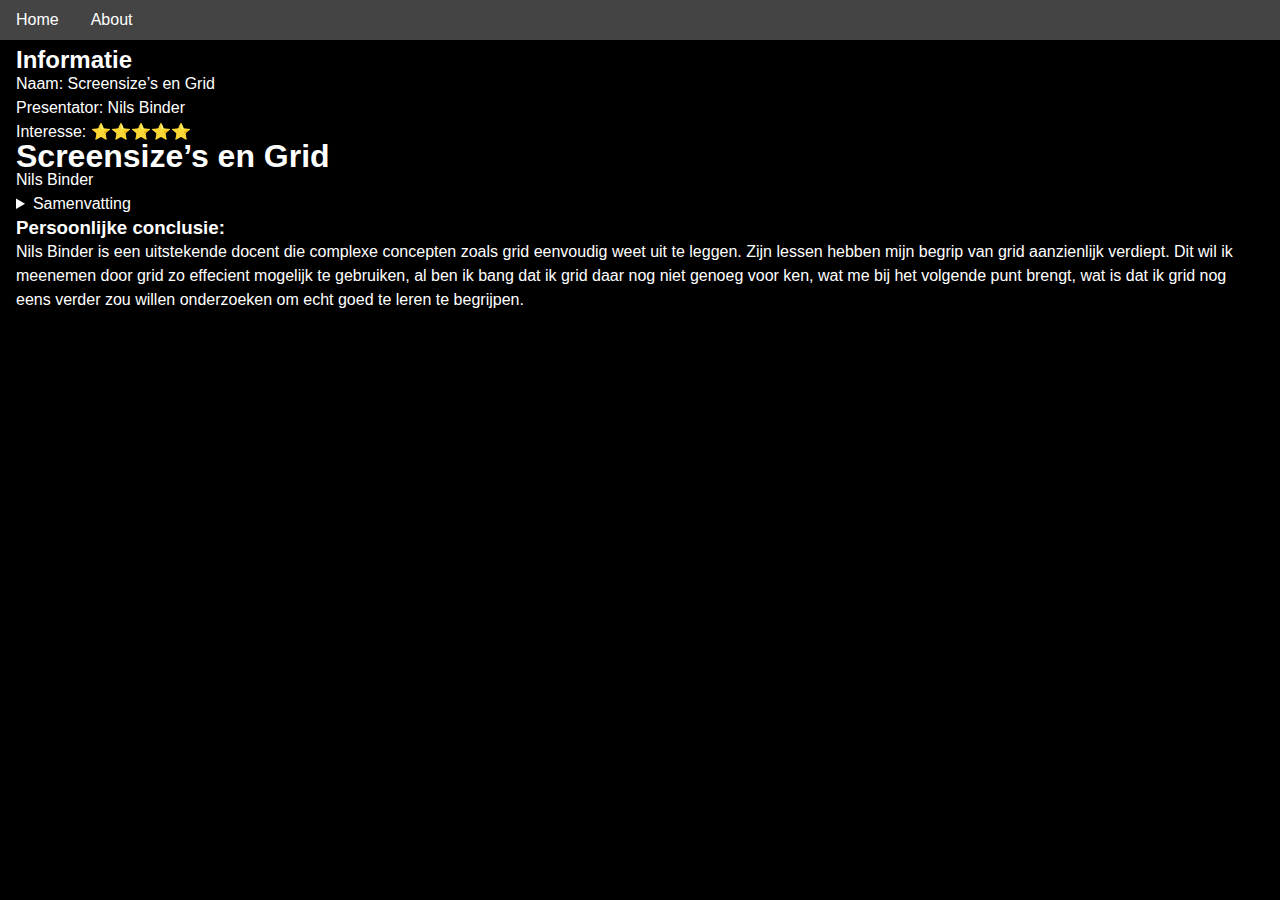
<file: nilsBinder.html>
<!DOCTYPE html>
<html lang="en">

<head>
    <meta charset="UTF-8">
    <meta name="viewport" content="width=device-width, initial-scale=1.0">
    <link rel="stylesheet" href="style.css">
    <title>Screensize’s en Grid</title>
</head>

<body>
    <header>
        <nav>
            <ul>
                <li><a href="./index.html">Home</a></li>
                <li><a href="/about.html">About</a></li>
            </ul>
        </nav>
    </header>
    <main>
        <aside>
            <h2>Informatie</h2>
            <ul>
                <li>Naam: Screensize’s en Grid</li>
                <li>Presentator: Nils Binder</li>
                <li>Interesse: ⭐️⭐️⭐️⭐️⭐️</li>
            </ul>
        </aside>
        <section>
            <h1>Screensize’s en Grid</h1>
            <p>Nils Binder</p>
            <article>
                <details>
                    <summary>Samenvatting</summary>
                    <ol>
                        <li>
                            <h2>Wrapper/container element</h2>
                            <p>Heeft een max-width van 75rem, met margin 0 auto en padding 0 1.5rem. Dit zorgt ervoor dat
                                de content gecentreerd blijft op de pagina.</p>
                        </li>
                        <li>
                            <h2>Waarom Screensize?</h2>
                            <p>“The control which designers know in the print medium, and often desire in the web
                                medium, is simply a function of the limitation of the printed page. We should embrace
                                the fact that the web doesn’t have the same constraints, and design for this
                                flexibility.” - John Allsopp, A Day of Web Design (2000)</p>
                        </li>
                        <li>
                            <h2>Viewport en container units</h2>
                            <p>Gebruik van lvh (large viewport), svh (small viewport), cqw (container width), cqh
                                (container height), en clamp voor responsieve ontwerpen.</p>
                        </li>
                        <li>
                            <h2>Grid workshop</h2>
                            <p>Gebruik van fr (fraction), repeat(), justify-items, align-items, align-content,
                                justify-content, align-self, justify-self, en place-self voor geavanceerde grid layouts.
                            </p>
                        </li>
                        <li>
                            <h2>SmolCSS responsive Grid</h2>
                            <p>Gebruik van auto-fit, auto-fill, en repeat voor flexibele en responsieve grids.</p>
                        </li>
                    </ol>
                </details>
                <h3>Persoonlijke conclusie:</h3>
                <p>Nils Binder is een uitstekende docent die complexe concepten zoals grid eenvoudig weet uit te leggen.
                    Zijn lessen hebben mijn begrip van grid aanzienlijk verdiept. Dit wil ik meenemen door grid zo effecient mogelijk te gebruiken, al ben ik bang dat ik grid daar nog niet genoeg voor ken, wat me bij het volgende punt brengt, wat is dat ik grid nog eens verder zou willen onderzoeken om echt goed te leren te begrijpen.</p>
            </article>
        </section>
    </main>
</body>

</html>
</file>
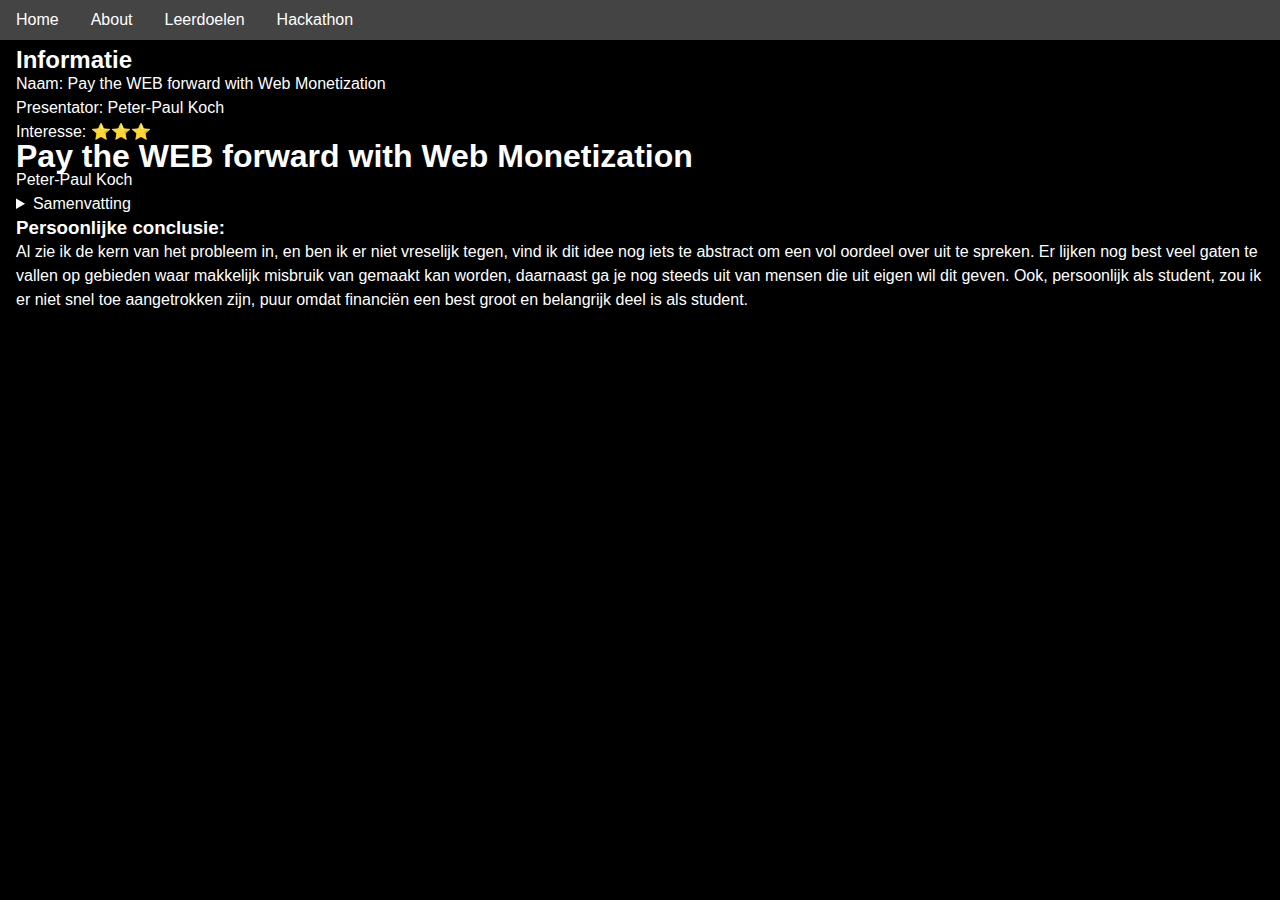
<file: peterPaulKoch.html>
<!DOCTYPE html>
<html lang="en">
<head>
    <meta charset="UTF-8">
    <meta name="viewport" content="width=device-width, initial-scale=1.0">
    <link rel="stylesheet" href="style.css">
    <title>Pay the Web Forward</title>
</head>
<body>
    <header>
        <nav>
            <ul>
                <a href="/index.html">
                    <li>Home</li>
                </a>
                <a href="/about.html">
                    <li>About</li>
                </a>
                <a href="/leerdoelen.html">
                    <li>Leerdoelen</li>
                </a>
                <a href="/hackathon.html">
                    <li>Hackathon</li>
                </a>
            </ul>
        </nav>
    </header>
    <main>
        <aside>
            <h2>Informatie</h2>
            <ul>
                <li>Naam: Pay the WEB forward with Web Monetization</li>
                <li>Presentator: Peter-Paul Koch</li>
                <li>Interesse: ⭐️⭐️⭐️</li>
            </ul>
        </aside>
        <section>
            <h1>Pay the WEB forward with Web Monetization</h1>
            <p>Peter-Paul Koch</p>
            <article>
            <details>
                <summary>Samenvatting</summary>
                <ol>
                    <li>
                        <h2> Why do we think all websites should be free?</h2>
                        <p> Komt uit de jaren 90, alle nieuws moest gratis zijn, want mensen moest afleren voor nieuws
                            te betalen.</p>
                            <p> Als websites gratis zijn, zijn ad’s de enige oplossing. Dus ad’s betalen ook niet echt goed.</p>
                            <p> “If you use my articles to cut down your web dev time you are in a B-to-B relationship with
                                me” - Paul Bakaus</p>
                                <p> Websites verlenen je een dienst waar ze een vergoeding voor zouden moeten horen krijgen.</p>
                                <p> Als we zo doorgaan, dan krijgen we uiteindelijk alleen maar te zien wat de rijke idioten
                                    willen dat we zien.</p>
                                    <p> “Het maakt niet uit wat de hype is, als er maar een hype is.”</p>
                                    <p> “We need to take back the web.” -> maar geld?</p>
                                    <p>Het is een gewoonte, een slechte gewoonte met niet te betalen voor de inspiratie en info.</p>
                    </li>
                    <li>
                        <h2> What do you want?</h2>
                        <p>Thou shalt pay or else! Dat is wel een beetje eng. Maar wat als we het niet doen?</p>
                        <p>Er is geen morele plicht om te betalen, maar wel serieus gaan nadenken.</p>
                        <p>Als developers niet betaald worden, verliezen ze tijd om geld te verdienen, veel tijd die
                            het op ten duur niet waard is</p>
                            <p>Een systeem dat iedereen kan gebruiken om toffe websites te betalen -> duidelijke eigenaar</p>
                            <p> Uit onszelf betalen voor websites die leuk zijn/goed zijn</p>
                    </li>
                    <li>
                        <h2> How? How you pay online?</h2>
                        <p> Betalen online is best vaak een beetje gedoe.</p>
                        <ul>
                            <li>Een portemonnee/bankrekening</li>
                            <li> Met financiële systemen kunnen praten</li>
                            <li>Daarvoor moet je jezelf bewijzen aan de bank</li>
                            <li>Er zijn heel veel regels en wetten hiervoor die moeten worden nageleefd en worden gecheckt
                                door mensen die niet super snel zijn</li>
                                <li>Crypto mag de pot op = eens</li>
                                <li>Extension voor chrome en de rest</li>
                                <li>Hoeveel zijn mensen bereid aan tijd de besteden</li>
                        </ul>
                        <p> Dit moet een sociale oplossing zijn. Een mindset.</p>
                        <p>   Er is vertrouwen hiervoor nodig.</p>
                        <p> Site zet nu de prijs, maar er is bewust gekozen dit niet te doen, als bezoeker bepaal jij
                            wat jij betaalt voor de site.</p>
                    </li>
                    <li>
                        <li>
                            <h2>Support</h2>
                            <p>Extension “Web Monetization” -> <code>rel="monetization"</code> + <code>href="https://wallet.example/ppk"</code></p>
                            <p>Web Monetization Agent:</p>
                            <ol>
                                <li>Browser finds the link.</li>
                                <li>Handles the payments.</li>
                                <li>An event is triggered.</li>
                            </ol>
                            <p>Consider the reaction from web developers when they start receiving payments.</p>
                            <p>Post-paid system:</p>
                            <ul>
                                <li>Works offline.</li>
                                <li>Fewer requests.</li>
                                <li>Payments are made later, requiring payment data to be stored.</li>
                            </ul>
                            <p>Currently, every link tag gets the same treatment (e.g., for platforms like Wikipedia). There is no differentiation in distribution keys yet.</p>
                            <p>The amount of information transmitted per second is consistent across all languages.</p>
                        </li>
                    </li>
                </ol>
        
            </details>
    
            <h3>Persoonlijke conclusie:</h3>
            <p>Al zie ik de kern van het probleem in, en ben ik er niet vreselijk tegen, vind ik dit idee
                nog iets te abstract om een vol oordeel over uit te spreken. Er lijken nog best veel gaten
                te vallen op gebieden waar makkelijk misbruik van gemaakt kan worden, daarnaast ga je nog
                steeds uit van mensen die uit eigen wil dit geven. Ook, persoonlijk als student, zou ik er
                niet snel toe aangetrokken zijn, puur omdat financiën een best groot en belangrijk deel is
                als student.</p>
            </article>
        </section>
    </main>
    
</body>
</html>
</file>
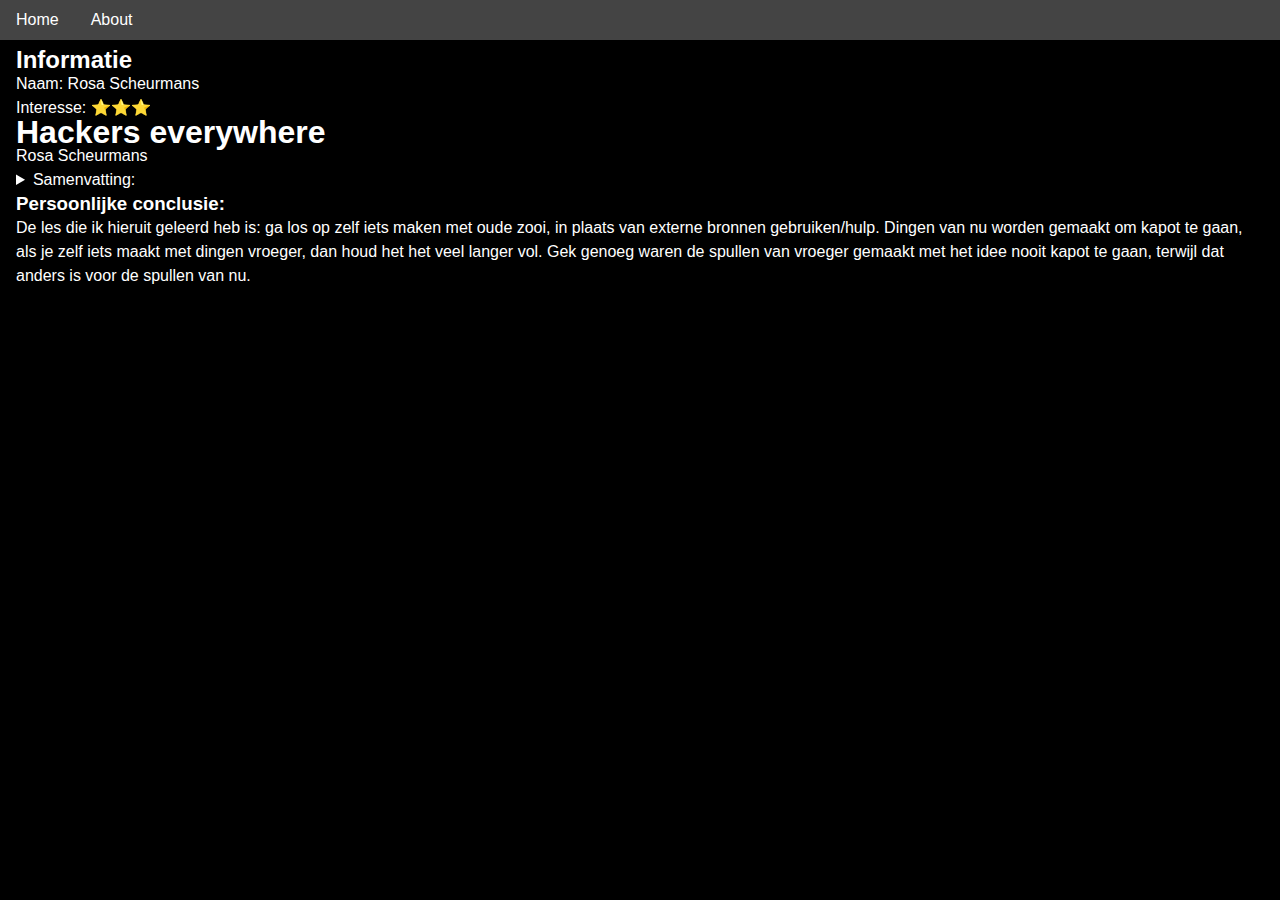
<file: rosaScheurmans.html>
<!DOCTYPE html>
<html lang="en">

<head>
    <meta charset="UTF-8">
    <meta name="viewport" content="width=device-width, initial-scale=1.0">
    <link rel="stylesheet" href="style.css">
    <title>Rosa Scheurmans</title>
</head>

<body>
    <header>
        <nav>
            <ul>
                <li><a href="./index.html">Home</a></li>
                <li><a href="/about.html">About</a></li>
            </ul>
        </nav>
    </header>
    <main>
        <aside>
            <h2>Informatie</h2>
            <ul>
                <li>Naam: Rosa Scheurmans</li>
                <li>Interesse: ⭐️⭐️⭐️</li>
            </ul>
        </aside>
        <section>
            <h1>Hackers everywhere</h1>
            <p>Rosa Scheurmans</p>
            <details>
                <summary>Samenvatting:</summary>
                <p>Hacker is a person skilled information technology who achieves goals by nonstandard</p>
                <ul>
                    <li>Je backed draaien op google sheet</li>
                    <li>Je eigen CMS bouwen omdat je net iets specifieks zoekt</li>
                    <li>Acties om zoveel mogelijk niet afhankelijk te zijn van externe bronnen</li>
                    <li>Platform-agnostisch worden/zijn, zodat je kunt kiezen welke ingrediënt je nodigt hebt om je doel
                        te bereiken</li>
                </ul>
                <p>DIY ethos, 70’ punk movement, the act of using custom electronic devices to get free long distance
                    phone calls</p>
                <ul>
                    <li>If is do it yourself not plan it yourself,</li>
                    <li>Yourself but not alone</li>
                    <li>Wat gebeurt er als? -> helpt als vraag -> inspect</li>
                    <li>Aanrader om met imagemagic te gaan spelen</li>
                </ul>
                <p>Keep it simple, stupid</p>
                <p>Learn by trying</p>
                <p>Bash kan een uitdaging zijn</p>
                <p>Hacklabs zijn handig om andere hackers/nerds te ontmoeten</p>
                <ul>
                    <li>Samen kloten met code</li>
                    <li>Elkaar helpen en ondersteunen in van alles</li>
                    <li>Elektronica voor beginners</li>
                </ul>
                <p>Bij oudere apparaten kun je nog goed zien wat er gebeurt</p>
                <p>Er ontstaan steeds meer onrepareerbare black boxes</p>
                <p>Abstracties cloud opmeting illusie dat er geen fysieke servers meer bestaan</p>
                <p>Vibe coding in plaats begrijpen wat float is</p>
                <p>Wordt je eigen PC steeds meer een black box en daarmee steeds van jou.</p>
            </details>
            <h3>Persoonlijke conclusie:</h3>
            <p>De les die ik hieruit geleerd heb is: ga los op zelf iets maken met oude zooi, in plaats van externe bronnen gebruiken/hulp. Dingen van nu
                worden gemaakt om kapot te gaan, als je zelf iets maakt met dingen vroeger, dan houd het het veel langer vol. Gek genoeg waren de spullen van vroeger gemaakt met het idee nooit 
                kapot te gaan, terwijl dat anders is voor de spullen van nu.</p>
        </section>
    </main>
</body>

</html>
</file>
<file: style.css>
:root {
    interpolate-size: allow-keywords;
}

* {
    box-sizing: border-box;
    margin: 0;
    padding: 0;
    font-family:'Segoe UI', Tahoma, Geneva, Verdana, sans-serif;
}

body {
    background-color: black;
    color: white;
    line-height: 1.5rem;
    & ul {
        list-style: none;
    }
    & a {
        text-decoration: none;
    }
    & main {
        padding: 0.5em 1em;
    }
}

.home {
    height: 100vh;
    display: grid;
    grid-template-columns: 3fr;
    grid-template-rows: auto 1fr;
    grid-template-areas: 
    "header"
    "overzicht";

}

header {
    grid-area: header;
    background-color: #444;
    & nav ul {
        display: flex;
        & li {
            padding: 0.5em 1em;
        }
        & li:hover {
            border-bottom: lightskyblue;
        }
        & a {
            color: white;
        }
    }
}






/* aside {
    grid-area: sidebar;
    background-color: #333;
    padding: 10px;
} */

.content {
    grid-area: overzicht;
    
    padding: 10px;
}

.overzicht {
    display: grid;
    container-type: inline-size;
    container-name: overzicht;
    grid-template-columns: repeat(3, 1fr);
    grid-template-rows: repeat(3, 11em);
    gap: 10px;
    padding: 10px;
    list-style: none;
    & article {
       border: solid 1px #f0f0f0;
        border-radius: 5px;
        box-shadow: 0 2px 5px rgba(0, 0, 0, 0.1);
        overflow: hidden;
        background-size: cover;
        background-position: center;
        background-repeat: no-repeat;
        backdrop-filter: blur(10px);
        width: 100%;
        height: 100%;
        & p, h2 {
            opacity: 0;
        }
        & div {
            padding: 10px;
            height: 100%;
        }
        &:hover article {
            backdrop-filter: blur(2px);
        }
        &:hover div {
            backdrop-filter: blur(3px);
            background-color: rgba(0, 0, 0, 0.4);
            & p, h2 {
                opacity: 1;
                color: white;
            }
            & .weeklyNerd {
                color: green;
            }
            & .extra {
                color: magenta;
            }
        }
    }
    & summary {
        cursor: pointer;
        font-weight: bold;
        margin-bottom: 5px;
    }
    & .mission1 {
        background-image: url('/images/stupUsingJSforThat.jpg');
    }
    & .mission2 {
        background-image: url('/images/payTheWebForward.jpeg');
       
    }
    & .mission3 {
        background-image: url('/images/beyondTweening.jpg');
    }
    & .mission4 {
        background-image: url('/images/declarativeDesign.jpg');
    }
    & .mission5 {
        background-image: url('/images/hackersEverywhere.jpg');
    }
    & .mission6 {
        background-image: url('/images/geldVerdienenMetProject.jpg');
    }
    & .mission7 {
        background-image: url('/images/practicalFixesForCommenWCAGFailures.jpg');
    }
    & .mission8 {
        background-image: url('/images/cssAnimations.jpg');
    }
    & .mission9 {
        background-image: url('/images/screensize.png');
    }
    & img {
        height: 5em;
        width: auto;
       }
}
</file>
